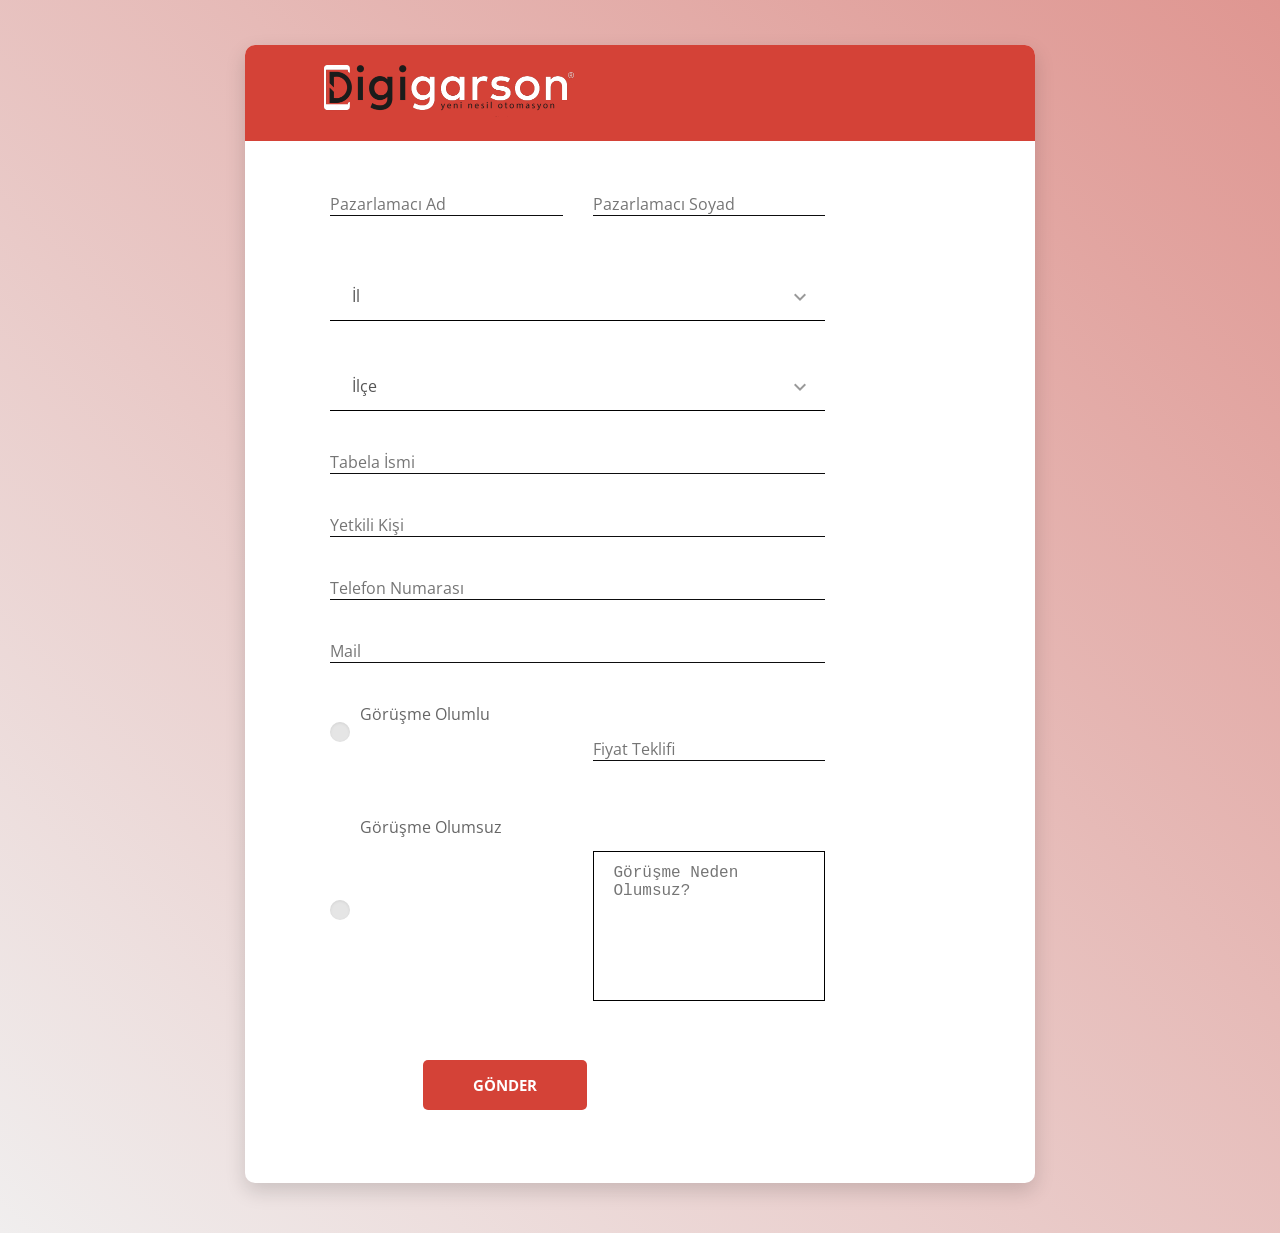
<file: marketing/colorlib-regform-5/index.html>
<!DOCTYPE html>
<html lang="tr">

<head>
    <!-- Required meta tags-->
    <meta charset="UTF-8">
    <meta name="viewport" content="width=device-width, initial-scale=1, shrink-to-fit=no">
    <meta name="description" content="Colorlib Templates">
    <meta name="author" content="Colorlib">
    <meta name="keywords" content="Colorlib Templates">

    <!-- Title Page-->
    <title>Pazarlama</title>

    <!-- Icons font CSS-->
    <link href="vendor/mdi-font/css/material-design-iconic-font.min.css" rel="stylesheet" media="all">
    <link href="vendor/font-awesome-4.7/css/font-awesome.min.css" rel="stylesheet" media="all">
    <!-- Font special for pages-->
    <link href="https://fonts.googleapis.com/css?family=Open+Sans:300,300i,400,400i,600,600i,700,700i,800,800i" rel="stylesheet">

    <!-- Vendor CSS-->
    <link href="vendor/select2/select2.min.css" rel="stylesheet" media="all">
    <link href="vendor/datepicker/daterangepicker.css" rel="stylesheet" media="all">

    <!-- Main CSS-->
    <link href="css/main.css" rel="stylesheet" media="all">
</head>

<body>
    <div class="page-wrapper bg-gra-03 p-t-45 p-b-50">
        <div class="wrapper wrapper--w790">
            <div class="card card-5">
                <div class="card-heading">
                    <div id="logo-auto">
                        <img src="digigarsondark.png" alt="Digigarson" id="logo"/>
                    </div>
                </div>
                <div class="card-body">
                    <form method="POST">
                        <div class="form-row m-b-55">
                            <div class="value">
                                <div class="row row-space">
                                    <div class="col-2">
                                        <div class="input-group-desc">
                                            <input class="input--style-5" type="text" name="first_name" placeholder="Pazarlamacı Ad">
                                        </div>
                                    </div>
                                    <div class="col-2">
                                        <div class="input-group-desc">
                                            <input class="input--style-5" type="text" name="last_name" placeholder="Pazarlamacı Soyad">
                                        </div>
                                    </div>
                                </div>
                            </div>
                        </div>

                        <div class="form-row">
                            <div class="value">
                                <div class="input-group">
                                    <div class="rs-select2 js-select-simple select--no-search">
                                        <select name="subject">
                                            <option disabled="disabled" selected="selected">İl</option>
                                            <option>Adana</option>
                                            <option>Adıyaman</option>
                                            <option>Afyon</option>
                                        </select>
                                        <div class="select-dropdown"></div>
                                    </div>
                                </div>
                            </div>
                        </div>

                        <div class="form-row">
                            <div class="value">
                                <div class="input-group">
                                    <div class="rs-select2 js-select-simple select--no-search">
                                        <select name="subject">
                                            <option disabled="disabled" selected="selected">İlçe</option>
                                            <option>Adalar</option>
                                            <option>Arnavutöy</option>
                                            <option>Ataşehir</option>
                                        </select>
                                        <div class="select-dropdown"></div>
                                    </div>
                                </div>
                            </div>
                        </div>

                        <div class="form-row">
                            <div class="value">
                                <div class="input-group">
                                    <input class="input--style-5" type="text" name="company" placeholder="Tabela İsmi">
                                </div>
                            </div>
                        </div>

                        <div class="form-row">
                            <div class="value">
                                <div class="input-group">
                                    <input class="input--style-5" type="text" name="manager" placeholder="Yetkili Kişi">
                                </div>
                            </div>
                        </div>

                        <div class="form-row">
                            <div class="value">
                                <div class="input-group">
                                    <input class="input--style-5" type="tel" onkeypress='return event.keyCode >= 48 && event.keyCode <= 57' pattern="\d" name="phone" placeholder="Telefon Numarası">
                                </div>
                            </div>
                        </div>
 
                        <div class="form-row">
                            <div class="value">
                                <div class="input-group">
                                    <input class="input--style-5" type="email" name="email" placeholder="Mail">
                                </div>
                            </div>
                        </div>

                        
                        <div class="form-row m-b-55 cerceve"> <!-- card text-cente  -->
                            <div class="value">
                                <div class="row row-space">
                                    <label class="radio-container m-r-55">Görüşme Olumlu
                                        <input type="checkbox" name="exist">
                                        <span class="checkmark"></span>
                                    </label>
                                    <div class="col-2">
                                        <div class="input-group-desc">
                                            <input class="input--style-5 price" type="text" name="last_name" placeholder="Fiyat Teklifi">
                                        </div>
                                    </div>
                                </div>
                            </div>
                        </div>

                        <div class="form-row m-b-55 cerceve"> <!-- card text-cente  -->
                            <div class="value">
                                <div class="row row-space">
                                    <label class="radio-container m-r-55">Görüşme Olumsuz
                                        <input type="checkbox" name="exist">
                                        <span class="checkmark"></span>
                                    </label>
                                    <div class="col-2">
                                        <div class="input-group-desc">
                                            <form>
                                                <textarea  class="price" placeholder="Görüşme Neden Olumsuz?"></textarea>
                                              </form>
                                            <!-- <textarea  class="field-element field-control price" id="msg" data-title="Mail" name="a" cols="5" rows="1" type="text">
                                            </textarea> -->
                                        </div>
                                    </div>
                                </div>
                            </div>
                        </div>
                    

                        <!-- <div class="form-row m-b-55"> --> <!-- class="form-row p-t-20" -->
                         <!--   <div class="p-t-15">
                                <label class="radio-container m-r-55">Görüşme Olumsuz
                                    <input type="checkbox" checked="checked" name="exist">
                                    <span class="checkmark"></span>
                                </label>
                            </div>               
                            </div> -->

                        <div id="btn-auto">
                            <button class="btn btn--radius-2 btn--red" type="submit">Gönder</button>
                        </div>
                    </form>
                </div>
            </div>
        </div>
    </div>

    <!-- Jquery JS-->
    <script src="vendor/jquery/jquery.min.js"></script>
    <!-- Vendor JS-->
    <script src="vendor/select2/select2.min.js"></script>
    <script src="vendor/datepicker/moment.min.js"></script>
    <script src="vendor/datepicker/daterangepicker.js"></script>

    <!-- Main JS-->
    <script src="js/global.js"></script>

</body><!-- This templates was made by Colorlib (https://colorlib.com) -->

</html>
<!-- end document-->
</file>
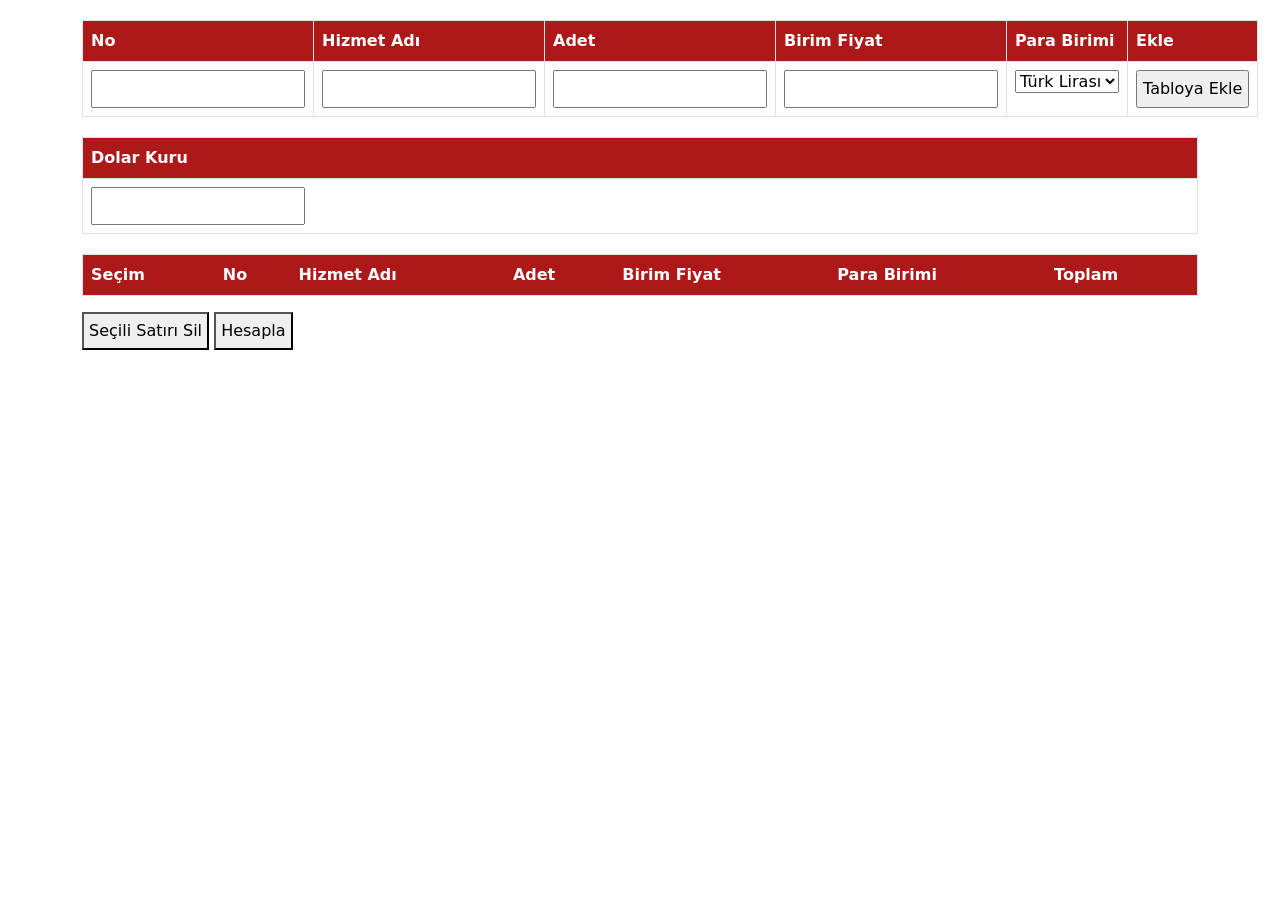
<file: bid table/fiyat_teklifi_iki.html>
<!DOCTYPE html>
<html lang="en">
<head>
  <meta charset="utf-8">
  <title>jQuery Add / Remove Table Rows Dynamically</title>
  <script src="https://code.jquery.com/jquery-3.5.1.min.js"></script>
  <link href="style.css" type="text/css" rel="stylesheet"/>
  <link rel="stylesheet" href="https://cdnjs.cloudflare.com/ajax/libs/twitter-bootstrap/5.0.1/css/bootstrap.min.css"/>
</head>
<body>
<div class="container">
    <form enctype="multipart/form-data">
      <table class="table table-bordered  table-width" id="tbl_posts">
        <thead>
          <tr>
            <th class="title">No</th>
            <th class="title">Hizmet Adı</th>
            <th class="title">Adet</th>
            <th class="title">Birim Fiyat</th>
            <th class="title">Para Birimi</th>
            <th class="title">Ekle</th>
          </tr>
        </thead>
        <tbody id="tbl_posts_body">
          <tr id="rec-1">
            <td><input type="text" id="no" name="no"></td>
            <td><input type="text" id="service" name="service"></td>
            <td><input type="number" id="count" name="count"></td>
            <td><input type="number" id="price" name="price"></td>
            <td>
            <select name="money" id="money">
              <option value="Türk Lirası">Türk Lirası</option>
              <option value="Dolar">Dolar</option>
            </select>
            </td>
            <td><input type="button" class="add-row" value="Tabloya Ekle"></td>
            </tr>
        </tbody>
      </table>
    </form>

    <form>
      <table class="table table-bordered " id="tbl_posts">
        <thead>
          <tr>
            <th class="title">Dolar Kuru</th>
          </tr>
        </thead>
        <tbody id="tbl_posts_body">
          <tr id="rec-1">
            <td><input type="number" id="dollar" name="dollar"></td>
            </tr>
        </tbody>
      </table>
    </form>

    <table class="table  table-width">
        <thead>
            <tr>
                <th class="title">Seçim</th>
                <th class="title">No</th>
                <th class="title">Hizmet Adı</th>
                <th class="title">Adet</th>
                <th class="title">Birim Fiyat</th>
                <th class="title">Para Birimi</th>
                <th class="title">Toplam</th>
            </tr>
        </thead>
        <tbody id="adding-table">
        </tbody>
    </table>
    <button type="button" class="delete-row">Seçili Satırı Sil</button>
    <button type="button" class="calculate">Hesapla</button>
  </div>
<script src="main.js"></script>
</body> 
</html>
</file>
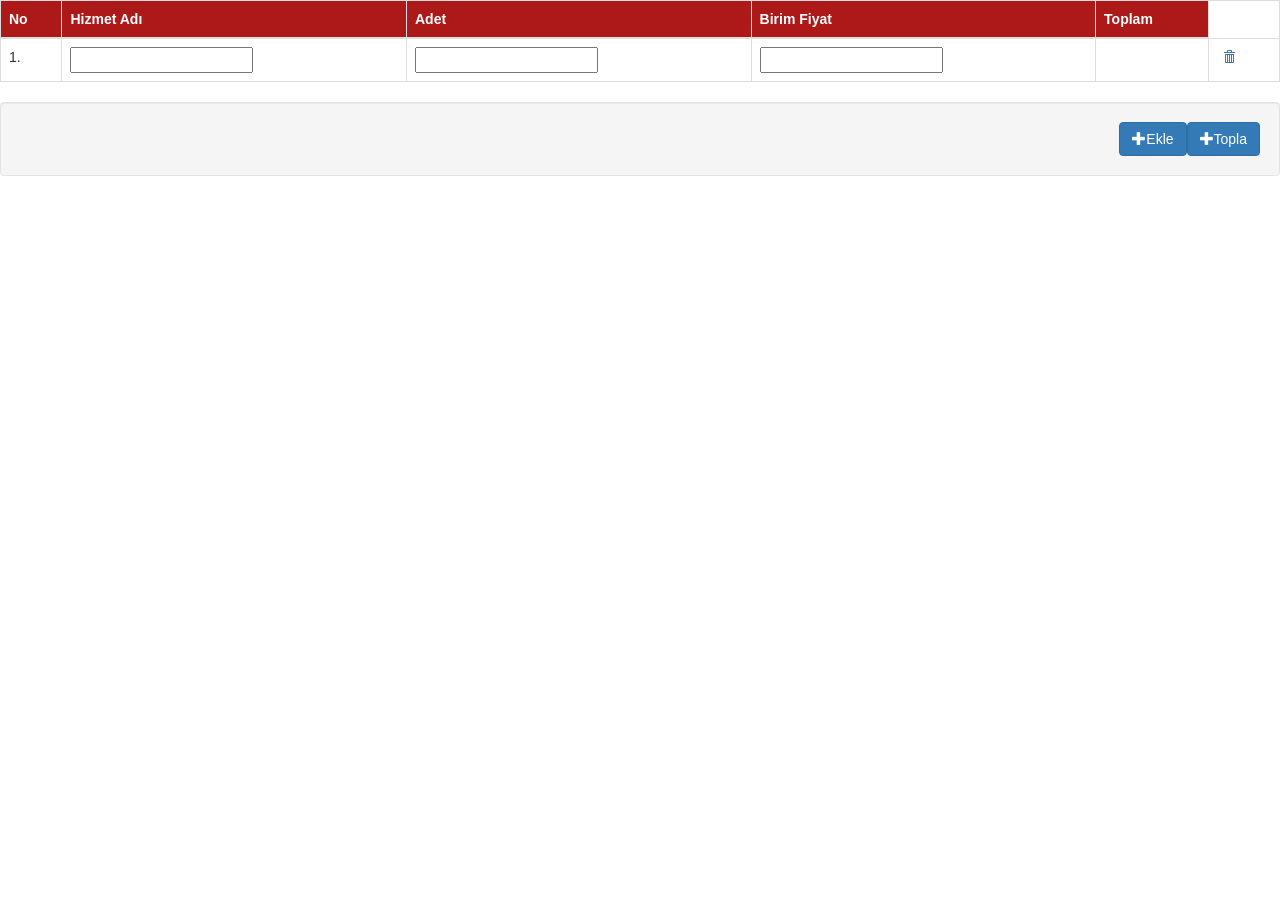
<file: bid/fiyat_teklifi.html>
<!DOCTYPE html>
<html>
<head>
  <link rel="stylesheet" href="https://maxcdn.bootstrapcdn.com/bootstrap/3.3.5/css/bootstrap.min.css">
  <script src="https://ajax.googleapis.com/ajax/libs/jquery/3.5.1/jquery.min.js"></script>
  <link href="style.css" type="text/css" rel="stylesheet"/>
</head>
</head>
<body>

   <form enctype="multipart/form-data">
    <table class="table table-bordered" id="tbl_posts">
      <thead>
        <tr>
          <th class="title">No</th>
          <th class="title">Hizmet Adı</th>
          <th class="title">Adet</th>
          <th class="title">Birim Fiyat</th>
          <th class="title">Toplam</th>
        </tr>
      </thead>
      <tbody id="tbl_posts_body">
        <tr id="rec-1">
          <td><span class="sn">1</span>.</td>
          <td><input type="text" id="service" name="service"></td>
          <td><input type="text" id="count" name="count"></td>
          <td><input type="text" id="price" name="price"></td>
          <td id="total"></td>
          <td><a class="btn btn-xs delete-record" data-id="1"><i class="glyphicon glyphicon-trash"></i></a></td>
        </tr>
      </tbody>
    </table>
  </div> 
</form>

  <div style="display:none;">
    <table id="sample_table">
      <tr id="">
       <td><span class="sn"></span>.</td>
       <td><input type="text" id="service" name="service"></td>
       <td><input type="text" id="count" name="count"></td>
       <td><input type="text" id="price" name="price"></td>
       <td></td>
       <td><a class="btn btn-xs delete-record" data-id="0"><i class="glyphicon glyphicon-trash"></i></a></td>
     </tr>
   </table>
 </div>

 <div class="well clearfix">
  <a class="btn btn-primary pull-right add-calculated " data-calculated="0"><i class="glyphicon glyphicon-plus"></i>Topla</a>
  <a class="btn btn-primary pull-right add-record" data-added="0"><i class="glyphicon glyphicon-plus"></i>Ekle</a>
</div>

</body>
<script src="main.js"></script>
</html>
</file>
<file: marketing/colorlib-regform-5/vendor/datepicker/daterangepicker.css>
.daterangepicker {
  position: absolute;
  color: inherit;
  background-color: #fff;
  border-radius: 4px;
  width: 278px;
  padding: 4px;
  margin-top: 1px;
  top: 100px;
  left: 20px;
  /* Calendars */ }
  .daterangepicker:before, .daterangepicker:after {
    position: absolute;
    display: inline-block;
    border-bottom-color: rgba(0, 0, 0, 0.2);
    content: ''; }
  .daterangepicker:before {
    top: -7px;
    border-right: 7px solid transparent;
    border-left: 7px solid transparent;
    border-bottom: 7px solid #ccc; }
  .daterangepicker:after {
    top: -6px;
    border-right: 6px solid transparent;
    border-bottom: 6px solid #fff;
    border-left: 6px solid transparent; }
  .daterangepicker.opensleft:before {
    right: 9px; }
  .daterangepicker.opensleft:after {
    right: 10px; }
  .daterangepicker.openscenter:before {
    left: 0;
    right: 0;
    width: 0;
    margin-left: auto;
    margin-right: auto; }
  .daterangepicker.openscenter:after {
    left: 0;
    right: 0;
    width: 0;
    margin-left: auto;
    margin-right: auto; }
  .daterangepicker.opensright:before {
    left: 9px; }
  .daterangepicker.opensright:after {
    left: 10px; }
  .daterangepicker.dropup {
    margin-top: -5px; }
    .daterangepicker.dropup:before {
      top: initial;
      bottom: -7px;
      border-bottom: initial;
      border-top: 7px solid #ccc; }
    .daterangepicker.dropup:after {
      top: initial;
      bottom: -6px;
      border-bottom: initial;
      border-top: 6px solid #fff; }
  .daterangepicker.dropdown-menu {
    max-width: none;
    z-index: 3001; }
  .daterangepicker.single .ranges, .daterangepicker.single .calendar {
    float: none; }
  .daterangepicker.show-calendar .calendar {
    display: block; }
  .daterangepicker .calendar {
    display: none;
    max-width: 270px;
    margin: 4px; }
    .daterangepicker .calendar.single .calendar-table {
      border: none; }
    .daterangepicker .calendar th, .daterangepicker .calendar td {
      white-space: nowrap;
      text-align: center;
      min-width: 32px; }
  .daterangepicker .calendar-table {
    border: 1px solid #fff;
    padding: 4px;
    border-radius: 4px;
    background-color: #fff; }
  .daterangepicker table {
    width: 100%;
    margin: 0; }
  .daterangepicker td, .daterangepicker th {
    text-align: center;
    width: 20px;
    height: 20px;
    border-radius: 4px;
    border: 1px solid transparent;
    white-space: nowrap;
    cursor: pointer; }
    .daterangepicker td.available:hover, .daterangepicker th.available:hover {
      background-color: #eee;
      border-color: transparent;
      color: inherit; }
    .daterangepicker td.week, .daterangepicker th.week {
      font-size: 80%;
      color: #ccc; }
  .daterangepicker td.off, .daterangepicker td.off.in-range, .daterangepicker td.off.start-date, .daterangepicker td.off.end-date {
    background-color: #fff;
    border-color: transparent;
    color: #999; }
  .daterangepicker td.in-range {
    background-color: #ebf4f8;
    border-color: transparent;
    color: #000;
    border-radius: 0; }
  .daterangepicker td.start-date {
    border-radius: 4px 0 0 4px; }
  .daterangepicker td.end-date {
    border-radius: 0 4px 4px 0; }
  .daterangepicker td.start-date.end-date {
    border-radius: 4px; }
  .daterangepicker td.active, .daterangepicker td.active:hover {
    background-color: #357ebd;
    border-color: transparent;
    color: #fff; }
  .daterangepicker th.month {
    width: auto; }
  .daterangepicker td.disabled, .daterangepicker option.disabled {
    color: #999;
    cursor: not-allowed;
    text-decoration: line-through; }
  .daterangepicker select.monthselect, .daterangepicker select.yearselect {
    font-size: 12px;
    padding: 1px;
    height: auto;
    margin: 0;
    cursor: default; }
  .daterangepicker select.monthselect {
    margin-right: 2%;
    width: 56%; }
  .daterangepicker select.yearselect {
    width: 40%; }
  .daterangepicker select.hourselect, .daterangepicker select.minuteselect, .daterangepicker select.secondselect, .daterangepicker select.ampmselect {
    width: 50px;
    margin-bottom: 0; }
  .daterangepicker .input-mini {
    border: 1px solid #ccc;
    border-radius: 4px;
    color: #555;
    height: 30px;
    line-height: 30px;
    display: block;
    vertical-align: middle;
    margin: 0 0 5px 0;
    padding: 0 6px 0 28px;
    width: 100%; }
    .daterangepicker .input-mini.active {
      border: 1px solid #08c;
      border-radius: 4px; }
  .daterangepicker .daterangepicker_input {
    position: relative; }
    .daterangepicker .daterangepicker_input i {
      position: absolute;
      left: 8px;
      top: 8px; }
  .daterangepicker.rtl .input-mini {
    padding-right: 28px;
    padding-left: 6px; }
  .daterangepicker.rtl .daterangepicker_input i {
    left: auto;
    right: 8px; }
  .daterangepicker .calendar-time {
    text-align: center;
    margin: 5px auto;
    line-height: 30px;
    position: relative;
    padding-left: 28px; }
    .daterangepicker .calendar-time select.disabled {
      color: #ccc;
      cursor: not-allowed; }

.ranges {
  font-size: 11px;
  float: none;
  margin: 4px;
  text-align: left; }
  .ranges ul {
    list-style: none;
    margin: 0 auto;
    padding: 0;
    width: 100%; }
  .ranges li {
    font-size: 13px;
    background-color: #f5f5f5;
    border: 1px solid #f5f5f5;
    border-radius: 4px;
    color: #08c;
    padding: 3px 12px;
    margin-bottom: 8px;
    cursor: pointer; }
    .ranges li:hover {
      background-color: #08c;
      border: 1px solid #08c;
      color: #fff; }
    .ranges li.active {
      background-color: #08c;
      border: 1px solid #08c;
      color: #fff; }

/*  Larger Screen Styling */
@media (min-width: 564px) {
  .daterangepicker {
    width: auto; }
    .daterangepicker .ranges ul {
      width: 160px; }
    .daterangepicker.single .ranges ul {
      width: 100%; }
    .daterangepicker.single .calendar.left {
      clear: none; }
    .daterangepicker.single.ltr .ranges, .daterangepicker.single.ltr .calendar {
      float: left; }
    .daterangepicker.single.rtl .ranges, .daterangepicker.single.rtl .calendar {
      float: right; }
    .daterangepicker.ltr {
      direction: ltr;
      text-align: left; }
      .daterangepicker.ltr .calendar.left {
        clear: left;
        margin-right: 0; }
        .daterangepicker.ltr .calendar.left .calendar-table {
          border-right: none;
          border-top-right-radius: 0;
          border-bottom-right-radius: 0; }
      .daterangepicker.ltr .calendar.right {
        margin-left: 0; }
        .daterangepicker.ltr .calendar.right .calendar-table {
          border-left: none;
          border-top-left-radius: 0;
          border-bottom-left-radius: 0; }
      .daterangepicker.ltr .left .daterangepicker_input {
        padding-right: 12px; }
      .daterangepicker.ltr .calendar.left .calendar-table {
        padding-right: 12px; }
      .daterangepicker.ltr .ranges, .daterangepicker.ltr .calendar {
        float: left; }
    .daterangepicker.rtl {
      direction: rtl;
      text-align: right; }
      .daterangepicker.rtl .calendar.left {
        clear: right;
        margin-left: 0; }
        .daterangepicker.rtl .calendar.left .calendar-table {
          border-left: none;
          border-top-left-radius: 0;
          border-bottom-left-radius: 0; }
      .daterangepicker.rtl .calendar.right {
        margin-right: 0; }
        .daterangepicker.rtl .calendar.right .calendar-table {
          border-right: none;
          border-top-right-radius: 0;
          border-bottom-right-radius: 0; }
      .daterangepicker.rtl .left .daterangepicker_input {
        padding-left: 12px; }
      .daterangepicker.rtl .calendar.left .calendar-table {
        padding-left: 12px; }
      .daterangepicker.rtl .ranges, .daterangepicker.rtl .calendar {
        text-align: right;
        float: right; } }
@media (min-width: 730px) {
  .daterangepicker .ranges {
    width: auto; }
  .daterangepicker.ltr .ranges {
    float: left; }
  .daterangepicker.rtl .ranges {
    float: right; }
  .daterangepicker .calendar.left {
    clear: none !important; } }
</file>
<file: marketing/colorlib-regform-5/css/main.css>
/* ==========================================================================
   #FONT
   ========================================================================== */
   .font-robo {
    font-family: "Roboto", "Arial", "Helvetica Neue", sans-serif;
  }
  
  .font-poppins {
    font-family: "Poppins", "Arial", "Helvetica Neue", sans-serif;
  }
  
  .font-opensans {
    font-family: "Open Sans", "Arial", "Helvetica Neue", sans-serif;
  }
  
  /* ==========================================================================
     #GRID
     ========================================================================== */
  .row {
    display: -webkit-box;
    display: -webkit-flex;
    display: -moz-box;
    display: -ms-flexbox;
    display: flex;
    -webkit-flex-wrap: wrap;
    -ms-flex-wrap: wrap;
    flex-wrap: wrap;
  }
  
  .row .col-2:last-child .input-group-desc {
    margin-bottom: 0;
  }
  
  .row-space {
    -webkit-box-pack: justify;
    -webkit-justify-content: space-between;
    -moz-box-pack: justify;
    -ms-flex-pack: justify;
    justify-content: space-between;
  }
  
  .row-refine {
    margin: 0 -15px;
  }
  
  .row-refine .col-3 .input-group-desc,
  .row-refine .col-9 .input-group-desc {
    margin-bottom: 0;
  }
  
  .col-2 {
    width: -webkit-calc((100% - 30px) / 2);
    width: -moz-calc((100% - 30px) / 2);
    width: calc((100% - 30px) / 2);
  }
  
  @media (max-width: 767px) {
    .col-2 {
      width: 100%;
    }
  }
  
  .form-row {
    display: -webkit-box;
    display: -webkit-flex;
    display: -moz-box;
    display: -ms-flexbox;
    display: flex;
    -webkit-flex-wrap: wrap;
    -ms-flex-wrap: wrap;
    flex-wrap: wrap;
    -webkit-box-align: center;
    -webkit-align-items: center;
    -moz-box-align: center;
    -ms-flex-align: center;
    align-items: center;
    margin-bottom: 40px;
  }
  
  .form-row .name {
    width: 125px;
    color: #555;
    font-size: 15px;
    font-weight: 700;
  }
  
  .form-row .value {
    width: -webkit-calc(100% - 125px);
    width: -moz-calc(100% - 125px);
    width: calc(100% - 125px);
  }
  
  @media (max-width: 767px) {
    .form-row {
      display: block;
    }
    .form-row .name,
    .form-row .value {
      display: block;
      width: 100%;
    }
    .form-row .name {
      margin-bottom: 7px;
    }
  }
  
  .col-3,
  .col-9 {
    padding: 0 15px;
    position: relative;
    width: 100%;
    min-height: 1px;
  }
  
  .col-3 {
    -webkit-box-flex: 0;
    -webkit-flex: 0 0 25%;
    -moz-box-flex: 0;
    -ms-flex: 0 0 25%;
    flex: 0 0 25%;
    max-width: 25%;
  }
  
  @media (max-width: 767px) {
    .col-3 {
      -webkit-box-flex: 0;
      -webkit-flex: 0 0 35%;
      -moz-box-flex: 0;
      -ms-flex: 0 0 35%;
      flex: 0 0 35%;
      max-width: 35%;
    }
  }
  
  .col-9 {
    -webkit-box-flex: 0;
    -webkit-flex: 0 0 75%;
    -moz-box-flex: 0;
    -ms-flex: 0 0 75%;
    flex: 0 0 75%;
    max-width: 75%;
  }
  
  @media (max-width: 767px) {
    .col-9 {
      -webkit-box-flex: 0;
      -webkit-flex: 0 0 65%;
      -moz-box-flex: 0;
      -ms-flex: 0 0 65%;
      flex: 0 0 65%;
      max-width: 65%;
    }
  }
  
  /* ==========================================================================
     #BOX-SIZING
     ========================================================================== */
  /**
   * More sensible default box-sizing:
   * css-tricks.com/inheriting-box-sizing-probably-slightly-better-best-practice
   */
  html {
    -webkit-box-sizing: border-box;
    -moz-box-sizing: border-box;
    box-sizing: border-box;
  }
  
  * {
    padding: 0;
    margin: 0;
  }
  
  *, *:before, *:after {
    -webkit-box-sizing: inherit;
    -moz-box-sizing: inherit;
    box-sizing: inherit;
  }
  
  /* ==========================================================================
     #RESET
     ========================================================================== */
  /**
   * A very simple reset that sits on top of Normalize.css.
   */
  body,
  h1, h2, h3, h4, h5, h6,
  blockquote, p, pre,
  dl, dd, ol, ul,
  figure,
  hr,
  fieldset, legend {
    margin: 0;
    padding: 0;
  }
  
  /**
   * Remove trailing margins from nested lists.
   */
  li > ol,
  li > ul {
    margin-bottom: 0;
  }
  
  /**
   * Remove default table spacing.
   */
  table {
    border-collapse: collapse;
    border-spacing: 0;
  }
  
  /**
   * 1. Reset Chrome and Firefox behaviour which sets a `min-width: min-content;`
   *    on fieldsets.
   */
  fieldset {
    min-width: 0;
    /* [1] */
    border: 0;
  }
  
  button {
    outline: none;
    background: none;
    border: none;
  }
  
  /* ==========================================================================
     #PAGE WRAPPER
     ========================================================================== */
  .page-wrapper {
    min-height: 100vh;
  }
  
  body {
    font-family: "Open Sans", "Arial", "Helvetica Neue", sans-serif;
    font-weight: 400;
    font-size: 14px;
  }
  
  h1, h2, h3, h4, h5, h6 {
    font-weight: 400;
  }
  
  h1 {
    font-size: 36px;
  }
  
  h2 {
    font-size: 30px;
  }
  
  h3 {
    font-size: 24px;
  }
  
  h4 {
    font-size: 18px;
  }
  
  h5 {
    font-size: 15px;
  }
  
  h6 {
    font-size: 13px;
  }
  
  /* ==========================================================================
     #BACKGROUND
     ========================================================================== */
  .bg-blue {
    background: #2c6ed5;
  }
  
  .bg-red {
    background: #fa4251;
  }
  
  .bg-gra-01 {
    background: -webkit-gradient(linear, left bottom, left top, from(#fbc2eb), to(#a18cd1));
    background: -webkit-linear-gradient(bottom, #fbc2eb 0%, #a18cd1 100%);
    background: -moz-linear-gradient(bottom, #fbc2eb 0%, #a18cd1 100%);
    background: -o-linear-gradient(bottom, #fbc2eb 0%, #a18cd1 100%);
    background: linear-gradient(to top, #fbc2eb 0%, #a18cd1 100%);
  }
  
  .bg-gra-02 {
    background: -webkit-gradient(linear, left bottom, right top, from(#fc2c77), to(#6c4079));
    background: -webkit-linear-gradient(bottom left, #fc2c77 0%, #6c4079 100%);
    background: -moz-linear-gradient(bottom left, #fc2c77 0%, #6c4079 100%);
    background: -o-linear-gradient(bottom left, #fc2c77 0%, #6c4079 100%);
    background: linear-gradient(to top right, #fc2c77 0%, #6c4079 100%);
  }
  
  .bg-gra-03 {
    background: -webkit-gradient(linear, left bottom, right top, from(#f0eeee), to(#df9691));
    background: -webkit-linear-gradient(bottom left, #f0eeee 0%, #df9691  100%);
    background: -moz-linear-gradient(bottom left, #f0eeee 0%, #df9691 100%);
    background: -o-linear-gradient(bottom left, #f0eeee 0%, #df9691 100%);
    background: linear-gradient(to top right, #f0eeee 0%, #df9691 100%);
  }
  
  /* ==========================================================================
     #SPACING
     ========================================================================== */
  .p-t-100 {
    padding-top: 100px;
  }
  
  .p-t-130 {
    padding-top: 130px;
  }
  
  .p-t-180 {
    padding-top: 180px;
  }
  
  .p-t-45 {
    padding-top: 45px;
    padding-left: 24px;
    padding-right: 24px;
  }
  
  .p-t-20 {
    padding-top: 20px;
  }
  
  .p-t-15 {
    padding-top: 15px;
  }
  
  .p-t-10 {
    padding-top: 10px;
  }
  
  .p-t-30 {
    padding-top: 30px;
  }
  
  .p-b-100 {
    padding-bottom: 100px;
  }
  
  .p-b-50 {
    padding-bottom: 50px;
  }
  
  .m-r-45 {
    margin-right: 45px;
  }
  
  .m-r-55 {
    margin-right: 55px;
  }
  
  .m-b-55 {
    margin-bottom: 55px;
  }
  
  /* ==========================================================================
     #WRAPPER
     ========================================================================== */
  .wrapper {
    margin: 0 auto;
  }
  
  .wrapper--w960 {
    max-width: 960px;
  }
  
  .wrapper--w790 {
    max-width: 790px;
  }
  
  .wrapper--w780 {
    max-width: 780px;
  }
  
  .wrapper--w680 {
    max-width: 680px;
  }
  
  /* ==========================================================================
     #BUTTON
     ========================================================================== */
  .btn {
    display: inline-block;
    line-height: 50px;
    padding: 0 50px;
    -webkit-transition: all 0.4s ease;
    -o-transition: all 0.4s ease;
    -moz-transition: all 0.4s ease;
    transition: all 0.4s ease;
    cursor: pointer;
    font-size: 15px;
    text-transform: uppercase;
    font-weight: 700;
    color: #fff;
    font-family: inherit;
  }
  
  .btn--radius {
    -webkit-border-radius: 3px;
    -moz-border-radius: 3px;
    border-radius: 3px;
  }
  
  .btn--radius-2 {
    -webkit-border-radius: 5px;
    -moz-border-radius: 5px;
    border-radius: 5px;
  }
  
  .btn--pill {
    -webkit-border-radius: 20px;
    -moz-border-radius: 20px;
    border-radius: 20px;
  }
  
  .btn--green {
    background: #57b846;
  }
  
  .btn--green:hover {
    background: #4dae3c;
  }
  
  .btn--blue {
    background: #4272d7;
  }
  
  .btn--blue:hover {
    background: #3868cd;
  }
  
  .btn--red {
    background: #d44237;
  }
  
  .btn--red:hover {
    background: #eb3746;
  }
  
  /* ==========================================================================
     #DATE PICKER
     ========================================================================== */
  td.active {
    background-color: #2c6ed5;
  }
  
  input[type="date" i] {
    padding: 14px;
  }
  
  .table-condensed td, .table-condensed th {
    font-size: 14px;
    font-family: "Roboto", "Arial", "Helvetica Neue", sans-serif;
    font-weight: 400;
  }
  
  .daterangepicker td {
    width: 40px;
    height: 30px;
  }
  
  .daterangepicker {
    border: none;
    -webkit-box-shadow: 0px 8px 20px 0px rgba(0, 0, 0, 0.15);
    -moz-box-shadow: 0px 8px 20px 0px rgba(0, 0, 0, 0.15);
    box-shadow: 0px 8px 20px 0px rgba(0, 0, 0, 0.15);
    display: none;
    border: 1px solid #e0e0e0;
    margin-top: 5px;
  }
  
  .daterangepicker::after, .daterangepicker::before {
    display: none;
  }
  
  .daterangepicker thead tr th {
    padding: 10px 0;
  }
  
  .daterangepicker .table-condensed th select {
    border: 1px solid #ccc;
    -webkit-border-radius: 3px;
    -moz-border-radius: 3px;
    border-radius: 3px;
    font-size: 14px;
    padding: 5px;
    outline: none;
  }
  
  /* ==========================================================================
     #FORM
     ========================================================================== */
  input {
    outline: none;
    margin: 0;
    border: none;
    -webkit-box-shadow: none;
    -moz-box-shadow: none;
    box-shadow: none;
    width: 100%;
    font-size: 14px;
    font-family: inherit;
  }
  
  .radio-container {
    display: inline-block;
    position: relative;
    padding-left: 30px;
    cursor: pointer;
    font-size: 16px;
    color: #666;
    -webkit-user-select: none;
    -moz-user-select: none;
    -ms-user-select: none;
    user-select: none;
  }
  
  .radio-container input {
    position: absolute;
    opacity: 0;
    cursor: pointer;
  }
  
  .radio-container input:checked ~ .checkmark {
    background-color: #e5e5e5;
  }
  
  .radio-container input:checked ~ .checkmark:after {
    display: block;
  }
  
  .radio-container .checkmark:after {
    top: 50%;
    left: 50%;
    -webkit-transform: translate(-50%, -50%);
    -moz-transform: translate(-50%, -50%);
    -ms-transform: translate(-50%, -50%);
    -o-transform: translate(-50%, -50%);
    transform: translate(-50%, -50%);
    width: 12px;
    height: 12px;
    -webkit-border-radius: 50%;
    -moz-border-radius: 50%;
    border-radius: 50%;
    background: #57b846;
  }
  
  .checkmark {
    position: absolute;
    top: 50%;
    -webkit-transform: translateY(-50%);
    -moz-transform: translateY(-50%);
    -ms-transform: translateY(-50%);
    -o-transform: translateY(-50%);
    transform: translateY(-50%);
    left: 0;
    height: 20px;
    width: 20px;
    background-color: #e5e5e5;
    -webkit-border-radius: 50%;
    -moz-border-radius: 50%;
    border-radius: 50%;
    -webkit-box-shadow: inset 0px 1px 3px 0px rgba(0, 0, 0, 0.08);
    -moz-box-shadow: inset 0px 1px 3px 0px rgba(0, 0, 0, 0.08);
    box-shadow: inset 0px 1px 3px 0px rgba(0, 0, 0, 0.08);
  }
  
  .checkmark:after {
    content: "";
    position: absolute;
    display: none;
  }
  
  .input--style-5 {
    background: white;
    line-height: 7px;
    /*webkit-border-radius: 5px;
    -moz-border-radius: 5px;
    border-radius: 5px;*/
    padding: 0 0px;
    font-size: 16px;
    color: #555;
    border: 0px;
    border-bottom: 1px solid #0d0d0e;
    border-radius: 0px;
  }
  
  .input-group-desc {
    position: relative;
  }
  
  @media (max-width: 767px) {
    .input-group-desc {
      margin-bottom: 40px;
    }
  }
  
  .input-group {
    position: relative;
    margin: 0;
  }
  
  .label {
    color: #555;
    font-size: 15px;
    font-weight: 700;
  }
  
  .label--block {
    width: 100%;
  }
  
  .label--desc {
    position: absolute;
    text-transform: capitalize;
    display: block;
    color: #999;
    font-size: 14px;
    margin: 0;
    margin-top: 7px;
    left: 0;
  }
  
  /* ==========================================================================
     #SELECT2
     ========================================================================== */
  .select--no-search .select2-search {
    display: none !important;
  }
  
  .select2-container--open .select2-dropdown--below {
    border: none;
    -webkit-border-radius: 3px;
    -moz-border-radius: 3px;
    border-radius: 3px;
    -webkit-box-shadow: 0px 8px 20px 0px rgba(0, 0, 0, 0.15);
    -moz-box-shadow: 0px 8px 20px 0px rgba(0, 0, 0, 0.15);
    box-shadow: 0px 8px 20px 0px rgba(0, 0, 0, 0.15);
    border: 1px solid #e0e0e0;
    margin-top: 5px;
    overflow: hidden;
  }
  
  .select2-container--default .select2-results__option {
    padding-left: 22px;
  }
  
  .rs-select2 .select2-container {
    width: 100% !important;
    outline: none;
    background: white;
    -webkit-border-radius: 5px;
    -moz-border-radius: 5px;
    border-radius: 5px;
  }
  
  .rs-select2 .select2-container .select2-selection--single {
    outline: none;
    border: none;
    height: 50px;
    background: transparent;
    border: 0px;
    border-bottom: 1px solid black;
    border-radius: 0px;
  }
  
  .rs-select2 .select2-container .select2-selection--single .select2-selection__rendered {
    line-height: 50px;
    padding-left: 0;
    color: #555;
    font-size: 16px;
    font-family: inherit;
    padding-left: 22px;
    padding-right: 50px;
  }
  
  .rs-select2 .select2-container .select2-selection--single .select2-selection__arrow {
    height: 50px;
    right: 15px;
    display: -webkit-box;
    display: -webkit-flex;
    display: -moz-box;
    display: -ms-flexbox;
    display: flex;
    -webkit-box-pack: center;
    -webkit-justify-content: center;
    -moz-box-pack: center;
    -ms-flex-pack: center;
    justify-content: center;
    -webkit-box-align: center;
    -webkit-align-items: center;
    -moz-box-align: center;
    -ms-flex-align: center;
    align-items: center;
  }
  
  .rs-select2 .select2-container .select2-selection--single .select2-selection__arrow b {
    display: none;
  }
  
  .rs-select2 .select2-container .select2-selection--single .select2-selection__arrow:after {
    font-family: "Material-Design-Iconic-Font";
    content: '\f2f9';
    font-size: 24px;
    color: #999;
    -webkit-transition: all 0.4s ease;
    -o-transition: all 0.4s ease;
    -moz-transition: all 0.4s ease;
    transition: all 0.4s ease;
  }
  
  .rs-select2 .select2-container.select2-container--open .select2-selection--single .select2-selection__arrow::after {
    -webkit-transform: rotate(-180deg);
    -moz-transform: rotate(-180deg);
    -ms-transform: rotate(-180deg);
    -o-transform: rotate(-180deg);
    transform: rotate(-180deg);
  }
  
  /* ==========================================================================
     #TITLE
     ========================================================================== */
  .title {
    font-size: 24px;
    text-transform: uppercase;
    font-weight: 700;
    text-align: center;
    color: #fff;
  }
  
  /* ==========================================================================
     #CARD
     ========================================================================== */
  .card {
    -webkit-border-radius: 3px;
    -moz-border-radius: 3px;
    border-radius: 3px;
    background: #fff;
  }
  
  .card-5 {
    background: #fff;
    -webkit-border-radius: 10px;
    -moz-border-radius: 10px;
    border-radius: 10px;
    -webkit-box-shadow: 0px 8px 20px 0px rgba(0, 0, 0, 0.15);
    -moz-box-shadow: 0px 8px 20px 0px rgba(0, 0, 0, 0.15);
    box-shadow: 0px 8px 20px 0px rgba(0, 0, 0, 0.15);
  }
  
  .card-5 .card-heading {
    padding: 20px 0;
    background: #d44237;
    -webkit-border-top-left-radius: 10px;
    -moz-border-radius-topleft: 10px;
    border-top-left-radius: 10px;
    -webkit-border-top-right-radius: 10px;
    -moz-border-radius-topright: 10px;
    border-top-right-radius: 10px;
  }
  
  .card-5 .card-body {
    padding: 52px 85px;
    padding-bottom: 73px;
  }
  
  @media (max-width: 767px) {
    .card-5 .card-body {
      padding: 40px 30px;
      padding-bottom: 50px;
    }
  }

  .price{
    margin-top: 35px;
  }

  #logo{
    width: 250px;
  }
  
  #msg{
    height:110px; width:100%;
    font-size: large;
    border: 0 px;
    border-bottom: 0 px solid black;
  }

  textarea {
    width: 100%;
    height: 150px;
    padding: 12px 20px;
    box-sizing: border-box;
    border: 0.5px solid black;
    border-radius: 0px;
    background-color: white;
    font-size: 16px;
    resize: none;
  }

  #logo-auto{
    margin: auto;
    width: 80%;
  }

  #btn-auto{
    margin: auto;
    width: 70%;
  }
</file>
<file: bid table/style.css>
form{
    margin: 20px 0;
}
form input, button{
    padding: 5px;
}
table{

    margin-bottom: 20px;
    border-collapse: collapse;
}
table, th, td{
    border: 1px solid #cdcdcd;
}
table th, table td{
    padding: 10px;
    text-align: left;
}

.title{
    background-color: rgb(173, 24, 24) !important ;
    color: white !important;
}

input:focus {
    outline:none !important;
    }

/*input{
    border-radius: 1px;
    width: 250px;
}*/

.table-width{
    width: 100%;
}
</file>
<file: bid/style.css>
.title{
    background-color: rgb(173, 24, 24);
    color: white;
}

input:focus {
    outline:none !important;
    }

/*input{
    border-radius: 1px;
    width: 250px;
}*/
</file>
<file: marketing/colorlib-regform-5/vendor/mdi-font/css/material-design-iconic-font.min.css>
@font-face{font-family:Material-Design-Iconic-Font;src:url(../fonts/Material-Design-Iconic-Font.woff2?v=2.2.0) format('woff2'),url(../fonts/Material-Design-Iconic-Font.woff?v=2.2.0) format('woff'),url(../fonts/Material-Design-Iconic-Font.ttf?v=2.2.0) format('truetype')}.zmdi{display:inline-block;font:normal normal normal 14px/1 'Material-Design-Iconic-Font';font-size:inherit;text-rendering:auto;-webkit-font-smoothing:antialiased;-moz-osx-font-smoothing:grayscale}.zmdi-hc-lg{font-size:1.33333333em;line-height:.75em;vertical-align:-15%}.zmdi-hc-2x{font-size:2em}.zmdi-hc-3x{font-size:3em}.zmdi-hc-4x{font-size:4em}.zmdi-hc-5x{font-size:5em}.zmdi-hc-fw{width:1.28571429em;text-align:center}.zmdi-hc-ul{padding-left:0;margin-left:2.14285714em;list-style-type:none}.zmdi-hc-ul>li{position:relative}.zmdi-hc-li{position:absolute;left:-2.14285714em;width:2.14285714em;top:.14285714em;text-align:center}.zmdi-hc-li.zmdi-hc-lg{left:-1.85714286em}.zmdi-hc-border{padding:.1em .25em;border:solid .1em #9e9e9e;border-radius:2px}.zmdi-hc-border-circle{padding:.1em .25em;border:solid .1em #9e9e9e;border-radius:50%}.zmdi.pull-left{float:left;margin-right:.15em}.zmdi.pull-right{float:right;margin-left:.15em}.zmdi-hc-spin{-webkit-animation:zmdi-spin 1.5s infinite linear;animation:zmdi-spin 1.5s infinite linear}.zmdi-hc-spin-reverse{-webkit-animation:zmdi-spin-reverse 1.5s infinite linear;animation:zmdi-spin-reverse 1.5s infinite linear}@-webkit-keyframes zmdi-spin{0%{-webkit-transform:rotate(0deg);transform:rotate(0deg)}100%{-webkit-transform:rotate(359deg);transform:rotate(359deg)}}@keyframes zmdi-spin{0%{-webkit-transform:rotate(0deg);transform:rotate(0deg)}100%{-webkit-transform:rotate(359deg);transform:rotate(359deg)}}@-webkit-keyframes zmdi-spin-reverse{0%{-webkit-transform:rotate(0deg);transform:rotate(0deg)}100%{-webkit-transform:rotate(-359deg);transform:rotate(-359deg)}}@keyframes zmdi-spin-reverse{0%{-webkit-transform:rotate(0deg);transform:rotate(0deg)}100%{-webkit-transform:rotate(-359deg);transform:rotate(-359deg)}}.zmdi-hc-rotate-90{-webkit-transform:rotate(90deg);-ms-transform:rotate(90deg);transform:rotate(90deg)}.zmdi-hc-rotate-180{-webkit-transform:rotate(180deg);-ms-transform:rotate(180deg);transform:rotate(180deg)}.zmdi-hc-rotate-270{-webkit-transform:rotate(270deg);-ms-transform:rotate(270deg);transform:rotate(270deg)}.zmdi-hc-flip-horizontal{-webkit-transform:scale(-1,1);-ms-transform:scale(-1,1);transform:scale(-1,1)}.zmdi-hc-flip-vertical{-webkit-transform:scale(1,-1);-ms-transform:scale(1,-1);transform:scale(1,-1)}.zmdi-hc-stack{position:relative;display:inline-block;width:2em;height:2em;line-height:2em;vertical-align:middle}.zmdi-hc-stack-1x,.zmdi-hc-stack-2x{position:absolute;left:0;width:100%;text-align:center}.zmdi-hc-stack-1x{line-height:inherit}.zmdi-hc-stack-2x{font-size:2em}.zmdi-hc-inverse{color:#fff}.zmdi-3d-rotation:before{content:'\f101'}.zmdi-airplane-off:before{content:'\f102'}.zmdi-airplane:before{content:'\f103'}.zmdi-album:before{content:'\f104'}.zmdi-archive:before{content:'\f105'}.zmdi-assignment-account:before{content:'\f106'}.zmdi-assignment-alert:before{content:'\f107'}.zmdi-assignment-check:before{content:'\f108'}.zmdi-assignment-o:before{content:'\f109'}.zmdi-assignment-return:before{content:'\f10a'}.zmdi-assignment-returned:before{content:'\f10b'}.zmdi-assignment:before{content:'\f10c'}.zmdi-attachment-alt:before{content:'\f10d'}.zmdi-attachment:before{content:'\f10e'}.zmdi-audio:before{content:'\f10f'}.zmdi-badge-check:before{content:'\f110'}.zmdi-balance-wallet:before{content:'\f111'}.zmdi-balance:before{content:'\f112'}.zmdi-battery-alert:before{content:'\f113'}.zmdi-battery-flash:before{content:'\f114'}.zmdi-battery-unknown:before{content:'\f115'}.zmdi-battery:before{content:'\f116'}.zmdi-bike:before{content:'\f117'}.zmdi-block-alt:before{content:'\f118'}.zmdi-block:before{content:'\f119'}.zmdi-boat:before{content:'\f11a'}.zmdi-book-image:before{content:'\f11b'}.zmdi-book:before{content:'\f11c'}.zmdi-bookmark-outline:before{content:'\f11d'}.zmdi-bookmark:before{content:'\f11e'}.zmdi-brush:before{content:'\f11f'}.zmdi-bug:before{content:'\f120'}.zmdi-bus:before{content:'\f121'}.zmdi-cake:before{content:'\f122'}.zmdi-car-taxi:before{content:'\f123'}.zmdi-car-wash:before{content:'\f124'}.zmdi-car:before{content:'\f125'}.zmdi-card-giftcard:before{content:'\f126'}.zmdi-card-membership:before{content:'\f127'}.zmdi-card-travel:before{content:'\f128'}.zmdi-card:before{content:'\f129'}.zmdi-case-check:before{content:'\f12a'}.zmdi-case-download:before{content:'\f12b'}.zmdi-case-play:before{content:'\f12c'}.zmdi-case:before{content:'\f12d'}.zmdi-cast-connected:before{content:'\f12e'}.zmdi-cast:before{content:'\f12f'}.zmdi-chart-donut:before{content:'\f130'}.zmdi-chart:before{content:'\f131'}.zmdi-city-alt:before{content:'\f132'}.zmdi-city:before{content:'\f133'}.zmdi-close-circle-o:before{content:'\f134'}.zmdi-close-circle:before{content:'\f135'}.zmdi-close:before{content:'\f136'}.zmdi-cocktail:before{content:'\f137'}.zmdi-code-setting:before{content:'\f138'}.zmdi-code-smartphone:before{content:'\f139'}.zmdi-code:before{content:'\f13a'}.zmdi-coffee:before{content:'\f13b'}.zmdi-collection-bookmark:before{content:'\f13c'}.zmdi-collection-case-play:before{content:'\f13d'}.zmdi-collection-folder-image:before{content:'\f13e'}.zmdi-collection-image-o:before{content:'\f13f'}.zmdi-collection-image:before{content:'\f140'}.zmdi-collection-item-1:before{content:'\f141'}.zmdi-collection-item-2:before{content:'\f142'}.zmdi-collection-item-3:before{content:'\f143'}.zmdi-collection-item-4:before{content:'\f144'}.zmdi-collection-item-5:before{content:'\f145'}.zmdi-collection-item-6:before{content:'\f146'}.zmdi-collection-item-7:before{content:'\f147'}.zmdi-collection-item-8:before{content:'\f148'}.zmdi-collection-item-9-plus:before{content:'\f149'}.zmdi-collection-item-9:before{content:'\f14a'}.zmdi-collection-item:before{content:'\f14b'}.zmdi-collection-music:before{content:'\f14c'}.zmdi-collection-pdf:before{content:'\f14d'}.zmdi-collection-plus:before{content:'\f14e'}.zmdi-collection-speaker:before{content:'\f14f'}.zmdi-collection-text:before{content:'\f150'}.zmdi-collection-video:before{content:'\f151'}.zmdi-compass:before{content:'\f152'}.zmdi-cutlery:before{content:'\f153'}.zmdi-delete:before{content:'\f154'}.zmdi-dialpad:before{content:'\f155'}.zmdi-dns:before{content:'\f156'}.zmdi-drink:before{content:'\f157'}.zmdi-edit:before{content:'\f158'}.zmdi-email-open:before{content:'\f159'}.zmdi-email:before{content:'\f15a'}.zmdi-eye-off:before{content:'\f15b'}.zmdi-eye:before{content:'\f15c'}.zmdi-eyedropper:before{content:'\f15d'}.zmdi-favorite-outline:before{content:'\f15e'}.zmdi-favorite:before{content:'\f15f'}.zmdi-filter-list:before{content:'\f160'}.zmdi-fire:before{content:'\f161'}.zmdi-flag:before{content:'\f162'}.zmdi-flare:before{content:'\f163'}.zmdi-flash-auto:before{content:'\f164'}.zmdi-flash-off:before{content:'\f165'}.zmdi-flash:before{content:'\f166'}.zmdi-flip:before{content:'\f167'}.zmdi-flower-alt:before{content:'\f168'}.zmdi-flower:before{content:'\f169'}.zmdi-font:before{content:'\f16a'}.zmdi-fullscreen-alt:before{content:'\f16b'}.zmdi-fullscreen-exit:before{content:'\f16c'}.zmdi-fullscreen:before{content:'\f16d'}.zmdi-functions:before{content:'\f16e'}.zmdi-gas-station:before{content:'\f16f'}.zmdi-gesture:before{content:'\f170'}.zmdi-globe-alt:before{content:'\f171'}.zmdi-globe-lock:before{content:'\f172'}.zmdi-globe:before{content:'\f173'}.zmdi-graduation-cap:before{content:'\f174'}.zmdi-home:before{content:'\f175'}.zmdi-hospital-alt:before{content:'\f176'}.zmdi-hospital:before{content:'\f177'}.zmdi-hotel:before{content:'\f178'}.zmdi-hourglass-alt:before{content:'\f179'}.zmdi-hourglass-outline:before{content:'\f17a'}.zmdi-hourglass:before{content:'\f17b'}.zmdi-http:before{content:'\f17c'}.zmdi-image-alt:before{content:'\f17d'}.zmdi-image-o:before{content:'\f17e'}.zmdi-image:before{content:'\f17f'}.zmdi-inbox:before{content:'\f180'}.zmdi-invert-colors-off:before{content:'\f181'}.zmdi-invert-colors:before{content:'\f182'}.zmdi-key:before{content:'\f183'}.zmdi-label-alt-outline:before{content:'\f184'}.zmdi-label-alt:before{content:'\f185'}.zmdi-label-heart:before{content:'\f186'}.zmdi-label:before{content:'\f187'}.zmdi-labels:before{content:'\f188'}.zmdi-lamp:before{content:'\f189'}.zmdi-landscape:before{content:'\f18a'}.zmdi-layers-off:before{content:'\f18b'}.zmdi-layers:before{content:'\f18c'}.zmdi-library:before{content:'\f18d'}.zmdi-link:before{content:'\f18e'}.zmdi-lock-open:before{content:'\f18f'}.zmdi-lock-outline:before{content:'\f190'}.zmdi-lock:before{content:'\f191'}.zmdi-mail-reply-all:before{content:'\f192'}.zmdi-mail-reply:before{content:'\f193'}.zmdi-mail-send:before{content:'\f194'}.zmdi-mall:before{content:'\f195'}.zmdi-map:before{content:'\f196'}.zmdi-menu:before{content:'\f197'}.zmdi-money-box:before{content:'\f198'}.zmdi-money-off:before{content:'\f199'}.zmdi-money:before{content:'\f19a'}.zmdi-more-vert:before{content:'\f19b'}.zmdi-more:before{content:'\f19c'}.zmdi-movie-alt:before{content:'\f19d'}.zmdi-movie:before{content:'\f19e'}.zmdi-nature-people:before{content:'\f19f'}.zmdi-nature:before{content:'\f1a0'}.zmdi-navigation:before{content:'\f1a1'}.zmdi-open-in-browser:before{content:'\f1a2'}.zmdi-open-in-new:before{content:'\f1a3'}.zmdi-palette:before{content:'\f1a4'}.zmdi-parking:before{content:'\f1a5'}.zmdi-pin-account:before{content:'\f1a6'}.zmdi-pin-assistant:before{content:'\f1a7'}.zmdi-pin-drop:before{content:'\f1a8'}.zmdi-pin-help:before{content:'\f1a9'}.zmdi-pin-off:before{content:'\f1aa'}.zmdi-pin:before{content:'\f1ab'}.zmdi-pizza:before{content:'\f1ac'}.zmdi-plaster:before{content:'\f1ad'}.zmdi-power-setting:before{content:'\f1ae'}.zmdi-power:before{content:'\f1af'}.zmdi-print:before{content:'\f1b0'}.zmdi-puzzle-piece:before{content:'\f1b1'}.zmdi-quote:before{content:'\f1b2'}.zmdi-railway:before{content:'\f1b3'}.zmdi-receipt:before{content:'\f1b4'}.zmdi-refresh-alt:before{content:'\f1b5'}.zmdi-refresh-sync-alert:before{content:'\f1b6'}.zmdi-refresh-sync-off:before{content:'\f1b7'}.zmdi-refresh-sync:before{content:'\f1b8'}.zmdi-refresh:before{content:'\f1b9'}.zmdi-roller:before{content:'\f1ba'}.zmdi-ruler:before{content:'\f1bb'}.zmdi-scissors:before{content:'\f1bc'}.zmdi-screen-rotation-lock:before{content:'\f1bd'}.zmdi-screen-rotation:before{content:'\f1be'}.zmdi-search-for:before{content:'\f1bf'}.zmdi-search-in-file:before{content:'\f1c0'}.zmdi-search-in-page:before{content:'\f1c1'}.zmdi-search-replace:before{content:'\f1c2'}.zmdi-search:before{content:'\f1c3'}.zmdi-seat:before{content:'\f1c4'}.zmdi-settings-square:before{content:'\f1c5'}.zmdi-settings:before{content:'\f1c6'}.zmdi-shield-check:before{content:'\f1c7'}.zmdi-shield-security:before{content:'\f1c8'}.zmdi-shopping-basket:before{content:'\f1c9'}.zmdi-shopping-cart-plus:before{content:'\f1ca'}.zmdi-shopping-cart:before{content:'\f1cb'}.zmdi-sign-in:before{content:'\f1cc'}.zmdi-sort-amount-asc:before{content:'\f1cd'}.zmdi-sort-amount-desc:before{content:'\f1ce'}.zmdi-sort-asc:before{content:'\f1cf'}.zmdi-sort-desc:before{content:'\f1d0'}.zmdi-spellcheck:before{content:'\f1d1'}.zmdi-storage:before{content:'\f1d2'}.zmdi-store-24:before{content:'\f1d3'}.zmdi-store:before{content:'\f1d4'}.zmdi-subway:before{content:'\f1d5'}.zmdi-sun:before{content:'\f1d6'}.zmdi-tab-unselected:before{content:'\f1d7'}.zmdi-tab:before{content:'\f1d8'}.zmdi-tag-close:before{content:'\f1d9'}.zmdi-tag-more:before{content:'\f1da'}.zmdi-tag:before{content:'\f1db'}.zmdi-thumb-down:before{content:'\f1dc'}.zmdi-thumb-up-down:before{content:'\f1dd'}.zmdi-thumb-up:before{content:'\f1de'}.zmdi-ticket-star:before{content:'\f1df'}.zmdi-toll:before{content:'\f1e0'}.zmdi-toys:before{content:'\f1e1'}.zmdi-traffic:before{content:'\f1e2'}.zmdi-translate:before{content:'\f1e3'}.zmdi-triangle-down:before{content:'\f1e4'}.zmdi-triangle-up:before{content:'\f1e5'}.zmdi-truck:before{content:'\f1e6'}.zmdi-turning-sign:before{content:'\f1e7'}.zmdi-wallpaper:before{content:'\f1e8'}.zmdi-washing-machine:before{content:'\f1e9'}.zmdi-window-maximize:before{content:'\f1ea'}.zmdi-window-minimize:before{content:'\f1eb'}.zmdi-window-restore:before{content:'\f1ec'}.zmdi-wrench:before{content:'\f1ed'}.zmdi-zoom-in:before{content:'\f1ee'}.zmdi-zoom-out:before{content:'\f1ef'}.zmdi-alert-circle-o:before{content:'\f1f0'}.zmdi-alert-circle:before{content:'\f1f1'}.zmdi-alert-octagon:before{content:'\f1f2'}.zmdi-alert-polygon:before{content:'\f1f3'}.zmdi-alert-triangle:before{content:'\f1f4'}.zmdi-help-outline:before{content:'\f1f5'}.zmdi-help:before{content:'\f1f6'}.zmdi-info-outline:before{content:'\f1f7'}.zmdi-info:before{content:'\f1f8'}.zmdi-notifications-active:before{content:'\f1f9'}.zmdi-notifications-add:before{content:'\f1fa'}.zmdi-notifications-none:before{content:'\f1fb'}.zmdi-notifications-off:before{content:'\f1fc'}.zmdi-notifications-paused:before{content:'\f1fd'}.zmdi-notifications:before{content:'\f1fe'}.zmdi-account-add:before{content:'\f1ff'}.zmdi-account-box-mail:before{content:'\f200'}.zmdi-account-box-o:before{content:'\f201'}.zmdi-account-box-phone:before{content:'\f202'}.zmdi-account-box:before{content:'\f203'}.zmdi-account-calendar:before{content:'\f204'}.zmdi-account-circle:before{content:'\f205'}.zmdi-account-o:before{content:'\f206'}.zmdi-account:before{content:'\f207'}.zmdi-accounts-add:before{content:'\f208'}.zmdi-accounts-alt:before{content:'\f209'}.zmdi-accounts-list-alt:before{content:'\f20a'}.zmdi-accounts-list:before{content:'\f20b'}.zmdi-accounts-outline:before{content:'\f20c'}.zmdi-accounts:before{content:'\f20d'}.zmdi-face:before{content:'\f20e'}.zmdi-female:before{content:'\f20f'}.zmdi-male-alt:before{content:'\f210'}.zmdi-male-female:before{content:'\f211'}.zmdi-male:before{content:'\f212'}.zmdi-mood-bad:before{content:'\f213'}.zmdi-mood:before{content:'\f214'}.zmdi-run:before{content:'\f215'}.zmdi-walk:before{content:'\f216'}.zmdi-cloud-box:before{content:'\f217'}.zmdi-cloud-circle:before{content:'\f218'}.zmdi-cloud-done:before{content:'\f219'}.zmdi-cloud-download:before{content:'\f21a'}.zmdi-cloud-off:before{content:'\f21b'}.zmdi-cloud-outline-alt:before{content:'\f21c'}.zmdi-cloud-outline:before{content:'\f21d'}.zmdi-cloud-upload:before{content:'\f21e'}.zmdi-cloud:before{content:'\f21f'}.zmdi-download:before{content:'\f220'}.zmdi-file-plus:before{content:'\f221'}.zmdi-file-text:before{content:'\f222'}.zmdi-file:before{content:'\f223'}.zmdi-folder-outline:before{content:'\f224'}.zmdi-folder-person:before{content:'\f225'}.zmdi-folder-star-alt:before{content:'\f226'}.zmdi-folder-star:before{content:'\f227'}.zmdi-folder:before{content:'\f228'}.zmdi-gif:before{content:'\f229'}.zmdi-upload:before{content:'\f22a'}.zmdi-border-all:before{content:'\f22b'}.zmdi-border-bottom:before{content:'\f22c'}.zmdi-border-clear:before{content:'\f22d'}.zmdi-border-color:before{content:'\f22e'}.zmdi-border-horizontal:before{content:'\f22f'}.zmdi-border-inner:before{content:'\f230'}.zmdi-border-left:before{content:'\f231'}.zmdi-border-outer:before{content:'\f232'}.zmdi-border-right:before{content:'\f233'}.zmdi-border-style:before{content:'\f234'}.zmdi-border-top:before{content:'\f235'}.zmdi-border-vertical:before{content:'\f236'}.zmdi-copy:before{content:'\f237'}.zmdi-crop:before{content:'\f238'}.zmdi-format-align-center:before{content:'\f239'}.zmdi-format-align-justify:before{content:'\f23a'}.zmdi-format-align-left:before{content:'\f23b'}.zmdi-format-align-right:before{content:'\f23c'}.zmdi-format-bold:before{content:'\f23d'}.zmdi-format-clear-all:before{content:'\f23e'}.zmdi-format-clear:before{content:'\f23f'}.zmdi-format-color-fill:before{content:'\f240'}.zmdi-format-color-reset:before{content:'\f241'}.zmdi-format-color-text:before{content:'\f242'}.zmdi-format-indent-decrease:before{content:'\f243'}.zmdi-format-indent-increase:before{content:'\f244'}.zmdi-format-italic:before{content:'\f245'}.zmdi-format-line-spacing:before{content:'\f246'}.zmdi-format-list-bulleted:before{content:'\f247'}.zmdi-format-list-numbered:before{content:'\f248'}.zmdi-format-ltr:before{content:'\f249'}.zmdi-format-rtl:before{content:'\f24a'}.zmdi-format-size:before{content:'\f24b'}.zmdi-format-strikethrough-s:before{content:'\f24c'}.zmdi-format-strikethrough:before{content:'\f24d'}.zmdi-format-subject:before{content:'\f24e'}.zmdi-format-underlined:before{content:'\f24f'}.zmdi-format-valign-bottom:before{content:'\f250'}.zmdi-format-valign-center:before{content:'\f251'}.zmdi-format-valign-top:before{content:'\f252'}.zmdi-redo:before{content:'\f253'}.zmdi-select-all:before{content:'\f254'}.zmdi-space-bar:before{content:'\f255'}.zmdi-text-format:before{content:'\f256'}.zmdi-transform:before{content:'\f257'}.zmdi-undo:before{content:'\f258'}.zmdi-wrap-text:before{content:'\f259'}.zmdi-comment-alert:before{content:'\f25a'}.zmdi-comment-alt-text:before{content:'\f25b'}.zmdi-comment-alt:before{content:'\f25c'}.zmdi-comment-edit:before{content:'\f25d'}.zmdi-comment-image:before{content:'\f25e'}.zmdi-comment-list:before{content:'\f25f'}.zmdi-comment-more:before{content:'\f260'}.zmdi-comment-outline:before{content:'\f261'}.zmdi-comment-text-alt:before{content:'\f262'}.zmdi-comment-text:before{content:'\f263'}.zmdi-comment-video:before{content:'\f264'}.zmdi-comment:before{content:'\f265'}.zmdi-comments:before{content:'\f266'}.zmdi-check-all:before{content:'\f267'}.zmdi-check-circle-u:before{content:'\f268'}.zmdi-check-circle:before{content:'\f269'}.zmdi-check-square:before{content:'\f26a'}.zmdi-check:before{content:'\f26b'}.zmdi-circle-o:before{content:'\f26c'}.zmdi-circle:before{content:'\f26d'}.zmdi-dot-circle-alt:before{content:'\f26e'}.zmdi-dot-circle:before{content:'\f26f'}.zmdi-minus-circle-outline:before{content:'\f270'}.zmdi-minus-circle:before{content:'\f271'}.zmdi-minus-square:before{content:'\f272'}.zmdi-minus:before{content:'\f273'}.zmdi-plus-circle-o-duplicate:before{content:'\f274'}.zmdi-plus-circle-o:before{content:'\f275'}.zmdi-plus-circle:before{content:'\f276'}.zmdi-plus-square:before{content:'\f277'}.zmdi-plus:before{content:'\f278'}.zmdi-square-o:before{content:'\f279'}.zmdi-star-circle:before{content:'\f27a'}.zmdi-star-half:before{content:'\f27b'}.zmdi-star-outline:before{content:'\f27c'}.zmdi-star:before{content:'\f27d'}.zmdi-bluetooth-connected:before{content:'\f27e'}.zmdi-bluetooth-off:before{content:'\f27f'}.zmdi-bluetooth-search:before{content:'\f280'}.zmdi-bluetooth-setting:before{content:'\f281'}.zmdi-bluetooth:before{content:'\f282'}.zmdi-camera-add:before{content:'\f283'}.zmdi-camera-alt:before{content:'\f284'}.zmdi-camera-bw:before{content:'\f285'}.zmdi-camera-front:before{content:'\f286'}.zmdi-camera-mic:before{content:'\f287'}.zmdi-camera-party-mode:before{content:'\f288'}.zmdi-camera-rear:before{content:'\f289'}.zmdi-camera-roll:before{content:'\f28a'}.zmdi-camera-switch:before{content:'\f28b'}.zmdi-camera:before{content:'\f28c'}.zmdi-card-alert:before{content:'\f28d'}.zmdi-card-off:before{content:'\f28e'}.zmdi-card-sd:before{content:'\f28f'}.zmdi-card-sim:before{content:'\f290'}.zmdi-desktop-mac:before{content:'\f291'}.zmdi-desktop-windows:before{content:'\f292'}.zmdi-device-hub:before{content:'\f293'}.zmdi-devices-off:before{content:'\f294'}.zmdi-devices:before{content:'\f295'}.zmdi-dock:before{content:'\f296'}.zmdi-floppy:before{content:'\f297'}.zmdi-gamepad:before{content:'\f298'}.zmdi-gps-dot:before{content:'\f299'}.zmdi-gps-off:before{content:'\f29a'}.zmdi-gps:before{content:'\f29b'}.zmdi-headset-mic:before{content:'\f29c'}.zmdi-headset:before{content:'\f29d'}.zmdi-input-antenna:before{content:'\f29e'}.zmdi-input-composite:before{content:'\f29f'}.zmdi-input-hdmi:before{content:'\f2a0'}.zmdi-input-power:before{content:'\f2a1'}.zmdi-input-svideo:before{content:'\f2a2'}.zmdi-keyboard-hide:before{content:'\f2a3'}.zmdi-keyboard:before{content:'\f2a4'}.zmdi-laptop-chromebook:before{content:'\f2a5'}.zmdi-laptop-mac:before{content:'\f2a6'}.zmdi-laptop:before{content:'\f2a7'}.zmdi-mic-off:before{content:'\f2a8'}.zmdi-mic-outline:before{content:'\f2a9'}.zmdi-mic-setting:before{content:'\f2aa'}.zmdi-mic:before{content:'\f2ab'}.zmdi-mouse:before{content:'\f2ac'}.zmdi-network-alert:before{content:'\f2ad'}.zmdi-network-locked:before{content:'\f2ae'}.zmdi-network-off:before{content:'\f2af'}.zmdi-network-outline:before{content:'\f2b0'}.zmdi-network-setting:before{content:'\f2b1'}.zmdi-network:before{content:'\f2b2'}.zmdi-phone-bluetooth:before{content:'\f2b3'}.zmdi-phone-end:before{content:'\f2b4'}.zmdi-phone-forwarded:before{content:'\f2b5'}.zmdi-phone-in-talk:before{content:'\f2b6'}.zmdi-phone-locked:before{content:'\f2b7'}.zmdi-phone-missed:before{content:'\f2b8'}.zmdi-phone-msg:before{content:'\f2b9'}.zmdi-phone-paused:before{content:'\f2ba'}.zmdi-phone-ring:before{content:'\f2bb'}.zmdi-phone-setting:before{content:'\f2bc'}.zmdi-phone-sip:before{content:'\f2bd'}.zmdi-phone:before{content:'\f2be'}.zmdi-portable-wifi-changes:before{content:'\f2bf'}.zmdi-portable-wifi-off:before{content:'\f2c0'}.zmdi-portable-wifi:before{content:'\f2c1'}.zmdi-radio:before{content:'\f2c2'}.zmdi-reader:before{content:'\f2c3'}.zmdi-remote-control-alt:before{content:'\f2c4'}.zmdi-remote-control:before{content:'\f2c5'}.zmdi-router:before{content:'\f2c6'}.zmdi-scanner:before{content:'\f2c7'}.zmdi-smartphone-android:before{content:'\f2c8'}.zmdi-smartphone-download:before{content:'\f2c9'}.zmdi-smartphone-erase:before{content:'\f2ca'}.zmdi-smartphone-info:before{content:'\f2cb'}.zmdi-smartphone-iphone:before{content:'\f2cc'}.zmdi-smartphone-landscape-lock:before{content:'\f2cd'}.zmdi-smartphone-landscape:before{content:'\f2ce'}.zmdi-smartphone-lock:before{content:'\f2cf'}.zmdi-smartphone-portrait-lock:before{content:'\f2d0'}.zmdi-smartphone-ring:before{content:'\f2d1'}.zmdi-smartphone-setting:before{content:'\f2d2'}.zmdi-smartphone-setup:before{content:'\f2d3'}.zmdi-smartphone:before{content:'\f2d4'}.zmdi-speaker:before{content:'\f2d5'}.zmdi-tablet-android:before{content:'\f2d6'}.zmdi-tablet-mac:before{content:'\f2d7'}.zmdi-tablet:before{content:'\f2d8'}.zmdi-tv-alt-play:before{content:'\f2d9'}.zmdi-tv-list:before{content:'\f2da'}.zmdi-tv-play:before{content:'\f2db'}.zmdi-tv:before{content:'\f2dc'}.zmdi-usb:before{content:'\f2dd'}.zmdi-videocam-off:before{content:'\f2de'}.zmdi-videocam-switch:before{content:'\f2df'}.zmdi-videocam:before{content:'\f2e0'}.zmdi-watch:before{content:'\f2e1'}.zmdi-wifi-alt-2:before{content:'\f2e2'}.zmdi-wifi-alt:before{content:'\f2e3'}.zmdi-wifi-info:before{content:'\f2e4'}.zmdi-wifi-lock:before{content:'\f2e5'}.zmdi-wifi-off:before{content:'\f2e6'}.zmdi-wifi-outline:before{content:'\f2e7'}.zmdi-wifi:before{content:'\f2e8'}.zmdi-arrow-left-bottom:before{content:'\f2e9'}.zmdi-arrow-left:before{content:'\f2ea'}.zmdi-arrow-merge:before{content:'\f2eb'}.zmdi-arrow-missed:before{content:'\f2ec'}.zmdi-arrow-right-top:before{content:'\f2ed'}.zmdi-arrow-right:before{content:'\f2ee'}.zmdi-arrow-split:before{content:'\f2ef'}.zmdi-arrows:before{content:'\f2f0'}.zmdi-caret-down-circle:before{content:'\f2f1'}.zmdi-caret-down:before{content:'\f2f2'}.zmdi-caret-left-circle:before{content:'\f2f3'}.zmdi-caret-left:before{content:'\f2f4'}.zmdi-caret-right-circle:before{content:'\f2f5'}.zmdi-caret-right:before{content:'\f2f6'}.zmdi-caret-up-circle:before{content:'\f2f7'}.zmdi-caret-up:before{content:'\f2f8'}.zmdi-chevron-down:before{content:'\f2f9'}.zmdi-chevron-left:before{content:'\f2fa'}.zmdi-chevron-right:before{content:'\f2fb'}.zmdi-chevron-up:before{content:'\f2fc'}.zmdi-forward:before{content:'\f2fd'}.zmdi-long-arrow-down:before{content:'\f2fe'}.zmdi-long-arrow-left:before{content:'\f2ff'}.zmdi-long-arrow-return:before{content:'\f300'}.zmdi-long-arrow-right:before{content:'\f301'}.zmdi-long-arrow-tab:before{content:'\f302'}.zmdi-long-arrow-up:before{content:'\f303'}.zmdi-rotate-ccw:before{content:'\f304'}.zmdi-rotate-cw:before{content:'\f305'}.zmdi-rotate-left:before{content:'\f306'}.zmdi-rotate-right:before{content:'\f307'}.zmdi-square-down:before{content:'\f308'}.zmdi-square-right:before{content:'\f309'}.zmdi-swap-alt:before{content:'\f30a'}.zmdi-swap-vertical-circle:before{content:'\f30b'}.zmdi-swap-vertical:before{content:'\f30c'}.zmdi-swap:before{content:'\f30d'}.zmdi-trending-down:before{content:'\f30e'}.zmdi-trending-flat:before{content:'\f30f'}.zmdi-trending-up:before{content:'\f310'}.zmdi-unfold-less:before{content:'\f311'}.zmdi-unfold-more:before{content:'\f312'}.zmdi-apps:before{content:'\f313'}.zmdi-grid-off:before{content:'\f314'}.zmdi-grid:before{content:'\f315'}.zmdi-view-agenda:before{content:'\f316'}.zmdi-view-array:before{content:'\f317'}.zmdi-view-carousel:before{content:'\f318'}.zmdi-view-column:before{content:'\f319'}.zmdi-view-comfy:before{content:'\f31a'}.zmdi-view-compact:before{content:'\f31b'}.zmdi-view-dashboard:before{content:'\f31c'}.zmdi-view-day:before{content:'\f31d'}.zmdi-view-headline:before{content:'\f31e'}.zmdi-view-list-alt:before{content:'\f31f'}.zmdi-view-list:before{content:'\f320'}.zmdi-view-module:before{content:'\f321'}.zmdi-view-quilt:before{content:'\f322'}.zmdi-view-stream:before{content:'\f323'}.zmdi-view-subtitles:before{content:'\f324'}.zmdi-view-toc:before{content:'\f325'}.zmdi-view-web:before{content:'\f326'}.zmdi-view-week:before{content:'\f327'}.zmdi-widgets:before{content:'\f328'}.zmdi-alarm-check:before{content:'\f329'}.zmdi-alarm-off:before{content:'\f32a'}.zmdi-alarm-plus:before{content:'\f32b'}.zmdi-alarm-snooze:before{content:'\f32c'}.zmdi-alarm:before{content:'\f32d'}.zmdi-calendar-alt:before{content:'\f32e'}.zmdi-calendar-check:before{content:'\f32f'}.zmdi-calendar-close:before{content:'\f330'}.zmdi-calendar-note:before{content:'\f331'}.zmdi-calendar:before{content:'\f332'}.zmdi-time-countdown:before{content:'\f333'}.zmdi-time-interval:before{content:'\f334'}.zmdi-time-restore-setting:before{content:'\f335'}.zmdi-time-restore:before{content:'\f336'}.zmdi-time:before{content:'\f337'}.zmdi-timer-off:before{content:'\f338'}.zmdi-timer:before{content:'\f339'}.zmdi-android-alt:before{content:'\f33a'}.zmdi-android:before{content:'\f33b'}.zmdi-apple:before{content:'\f33c'}.zmdi-behance:before{content:'\f33d'}.zmdi-codepen:before{content:'\f33e'}.zmdi-dribbble:before{content:'\f33f'}.zmdi-dropbox:before{content:'\f340'}.zmdi-evernote:before{content:'\f341'}.zmdi-facebook-box:before{content:'\f342'}.zmdi-facebook:before{content:'\f343'}.zmdi-github-box:before{content:'\f344'}.zmdi-github:before{content:'\f345'}.zmdi-google-drive:before{content:'\f346'}.zmdi-google-earth:before{content:'\f347'}.zmdi-google-glass:before{content:'\f348'}.zmdi-google-maps:before{content:'\f349'}.zmdi-google-pages:before{content:'\f34a'}.zmdi-google-play:before{content:'\f34b'}.zmdi-google-plus-box:before{content:'\f34c'}.zmdi-google-plus:before{content:'\f34d'}.zmdi-google:before{content:'\f34e'}.zmdi-instagram:before{content:'\f34f'}.zmdi-language-css3:before{content:'\f350'}.zmdi-language-html5:before{content:'\f351'}.zmdi-language-javascript:before{content:'\f352'}.zmdi-language-python-alt:before{content:'\f353'}.zmdi-language-python:before{content:'\f354'}.zmdi-lastfm:before{content:'\f355'}.zmdi-linkedin-box:before{content:'\f356'}.zmdi-paypal:before{content:'\f357'}.zmdi-pinterest-box:before{content:'\f358'}.zmdi-pocket:before{content:'\f359'}.zmdi-polymer:before{content:'\f35a'}.zmdi-share:before{content:'\f35b'}.zmdi-stackoverflow:before{content:'\f35c'}.zmdi-steam-square:before{content:'\f35d'}.zmdi-steam:before{content:'\f35e'}.zmdi-twitter-box:before{content:'\f35f'}.zmdi-twitter:before{content:'\f360'}.zmdi-vk:before{content:'\f361'}.zmdi-wikipedia:before{content:'\f362'}.zmdi-windows:before{content:'\f363'}.zmdi-aspect-ratio-alt:before{content:'\f364'}.zmdi-aspect-ratio:before{content:'\f365'}.zmdi-blur-circular:before{content:'\f366'}.zmdi-blur-linear:before{content:'\f367'}.zmdi-blur-off:before{content:'\f368'}.zmdi-blur:before{content:'\f369'}.zmdi-brightness-2:before{content:'\f36a'}.zmdi-brightness-3:before{content:'\f36b'}.zmdi-brightness-4:before{content:'\f36c'}.zmdi-brightness-5:before{content:'\f36d'}.zmdi-brightness-6:before{content:'\f36e'}.zmdi-brightness-7:before{content:'\f36f'}.zmdi-brightness-auto:before{content:'\f370'}.zmdi-brightness-setting:before{content:'\f371'}.zmdi-broken-image:before{content:'\f372'}.zmdi-center-focus-strong:before{content:'\f373'}.zmdi-center-focus-weak:before{content:'\f374'}.zmdi-compare:before{content:'\f375'}.zmdi-crop-16-9:before{content:'\f376'}.zmdi-crop-3-2:before{content:'\f377'}.zmdi-crop-5-4:before{content:'\f378'}.zmdi-crop-7-5:before{content:'\f379'}.zmdi-crop-din:before{content:'\f37a'}.zmdi-crop-free:before{content:'\f37b'}.zmdi-crop-landscape:before{content:'\f37c'}.zmdi-crop-portrait:before{content:'\f37d'}.zmdi-crop-square:before{content:'\f37e'}.zmdi-exposure-alt:before{content:'\f37f'}.zmdi-exposure:before{content:'\f380'}.zmdi-filter-b-and-w:before{content:'\f381'}.zmdi-filter-center-focus:before{content:'\f382'}.zmdi-filter-frames:before{content:'\f383'}.zmdi-filter-tilt-shift:before{content:'\f384'}.zmdi-gradient:before{content:'\f385'}.zmdi-grain:before{content:'\f386'}.zmdi-graphic-eq:before{content:'\f387'}.zmdi-hdr-off:before{content:'\f388'}.zmdi-hdr-strong:before{content:'\f389'}.zmdi-hdr-weak:before{content:'\f38a'}.zmdi-hdr:before{content:'\f38b'}.zmdi-iridescent:before{content:'\f38c'}.zmdi-leak-off:before{content:'\f38d'}.zmdi-leak:before{content:'\f38e'}.zmdi-looks:before{content:'\f38f'}.zmdi-loupe:before{content:'\f390'}.zmdi-panorama-horizontal:before{content:'\f391'}.zmdi-panorama-vertical:before{content:'\f392'}.zmdi-panorama-wide-angle:before{content:'\f393'}.zmdi-photo-size-select-large:before{content:'\f394'}.zmdi-photo-size-select-small:before{content:'\f395'}.zmdi-picture-in-picture:before{content:'\f396'}.zmdi-slideshow:before{content:'\f397'}.zmdi-texture:before{content:'\f398'}.zmdi-tonality:before{content:'\f399'}.zmdi-vignette:before{content:'\f39a'}.zmdi-wb-auto:before{content:'\f39b'}.zmdi-eject-alt:before{content:'\f39c'}.zmdi-eject:before{content:'\f39d'}.zmdi-equalizer:before{content:'\f39e'}.zmdi-fast-forward:before{content:'\f39f'}.zmdi-fast-rewind:before{content:'\f3a0'}.zmdi-forward-10:before{content:'\f3a1'}.zmdi-forward-30:before{content:'\f3a2'}.zmdi-forward-5:before{content:'\f3a3'}.zmdi-hearing:before{content:'\f3a4'}.zmdi-pause-circle-outline:before{content:'\f3a5'}.zmdi-pause-circle:before{content:'\f3a6'}.zmdi-pause:before{content:'\f3a7'}.zmdi-play-circle-outline:before{content:'\f3a8'}.zmdi-play-circle:before{content:'\f3a9'}.zmdi-play:before{content:'\f3aa'}.zmdi-playlist-audio:before{content:'\f3ab'}.zmdi-playlist-plus:before{content:'\f3ac'}.zmdi-repeat-one:before{content:'\f3ad'}.zmdi-repeat:before{content:'\f3ae'}.zmdi-replay-10:before{content:'\f3af'}.zmdi-replay-30:before{content:'\f3b0'}.zmdi-replay-5:before{content:'\f3b1'}.zmdi-replay:before{content:'\f3b2'}.zmdi-shuffle:before{content:'\f3b3'}.zmdi-skip-next:before{content:'\f3b4'}.zmdi-skip-previous:before{content:'\f3b5'}.zmdi-stop:before{content:'\f3b6'}.zmdi-surround-sound:before{content:'\f3b7'}.zmdi-tune:before{content:'\f3b8'}.zmdi-volume-down:before{content:'\f3b9'}.zmdi-volume-mute:before{content:'\f3ba'}.zmdi-volume-off:before{content:'\f3bb'}.zmdi-volume-up:before{content:'\f3bc'}.zmdi-n-1-square:before{content:'\f3bd'}.zmdi-n-2-square:before{content:'\f3be'}.zmdi-n-3-square:before{content:'\f3bf'}.zmdi-n-4-square:before{content:'\f3c0'}.zmdi-n-5-square:before{content:'\f3c1'}.zmdi-n-6-square:before{content:'\f3c2'}.zmdi-neg-1:before{content:'\f3c3'}.zmdi-neg-2:before{content:'\f3c4'}.zmdi-plus-1:before{content:'\f3c5'}.zmdi-plus-2:before{content:'\f3c6'}.zmdi-sec-10:before{content:'\f3c7'}.zmdi-sec-3:before{content:'\f3c8'}.zmdi-zero:before{content:'\f3c9'}.zmdi-airline-seat-flat-angled:before{content:'\f3ca'}.zmdi-airline-seat-flat:before{content:'\f3cb'}.zmdi-airline-seat-individual-suite:before{content:'\f3cc'}.zmdi-airline-seat-legroom-extra:before{content:'\f3cd'}.zmdi-airline-seat-legroom-normal:before{content:'\f3ce'}.zmdi-airline-seat-legroom-reduced:before{content:'\f3cf'}.zmdi-airline-seat-recline-extra:before{content:'\f3d0'}.zmdi-airline-seat-recline-normal:before{content:'\f3d1'}.zmdi-airplay:before{content:'\f3d2'}.zmdi-closed-caption:before{content:'\f3d3'}.zmdi-confirmation-number:before{content:'\f3d4'}.zmdi-developer-board:before{content:'\f3d5'}.zmdi-disc-full:before{content:'\f3d6'}.zmdi-explicit:before{content:'\f3d7'}.zmdi-flight-land:before{content:'\f3d8'}.zmdi-flight-takeoff:before{content:'\f3d9'}.zmdi-flip-to-back:before{content:'\f3da'}.zmdi-flip-to-front:before{content:'\f3db'}.zmdi-group-work:before{content:'\f3dc'}.zmdi-hd:before{content:'\f3dd'}.zmdi-hq:before{content:'\f3de'}.zmdi-markunread-mailbox:before{content:'\f3df'}.zmdi-memory:before{content:'\f3e0'}.zmdi-nfc:before{content:'\f3e1'}.zmdi-play-for-work:before{content:'\f3e2'}.zmdi-power-input:before{content:'\f3e3'}.zmdi-present-to-all:before{content:'\f3e4'}.zmdi-satellite:before{content:'\f3e5'}.zmdi-tap-and-play:before{content:'\f3e6'}.zmdi-vibration:before{content:'\f3e7'}.zmdi-voicemail:before{content:'\f3e8'}.zmdi-group:before{content:'\f3e9'}.zmdi-rss:before{content:'\f3ea'}.zmdi-shape:before{content:'\f3eb'}.zmdi-spinner:before{content:'\f3ec'}.zmdi-ungroup:before{content:'\f3ed'}.zmdi-500px:before{content:'\f3ee'}.zmdi-8tracks:before{content:'\f3ef'}.zmdi-amazon:before{content:'\f3f0'}.zmdi-blogger:before{content:'\f3f1'}.zmdi-delicious:before{content:'\f3f2'}.zmdi-disqus:before{content:'\f3f3'}.zmdi-flattr:before{content:'\f3f4'}.zmdi-flickr:before{content:'\f3f5'}.zmdi-github-alt:before{content:'\f3f6'}.zmdi-google-old:before{content:'\f3f7'}.zmdi-linkedin:before{content:'\f3f8'}.zmdi-odnoklassniki:before{content:'\f3f9'}.zmdi-outlook:before{content:'\f3fa'}.zmdi-paypal-alt:before{content:'\f3fb'}.zmdi-pinterest:before{content:'\f3fc'}.zmdi-playstation:before{content:'\f3fd'}.zmdi-reddit:before{content:'\f3fe'}.zmdi-skype:before{content:'\f3ff'}.zmdi-slideshare:before{content:'\f400'}.zmdi-soundcloud:before{content:'\f401'}.zmdi-tumblr:before{content:'\f402'}.zmdi-twitch:before{content:'\f403'}.zmdi-vimeo:before{content:'\f404'}.zmdi-whatsapp:before{content:'\f405'}.zmdi-xbox:before{content:'\f406'}.zmdi-yahoo:before{content:'\f407'}.zmdi-youtube-play:before{content:'\f408'}.zmdi-youtube:before{content:'\f409'}.zmdi-3d-rotation:before{content:'\f101'}.zmdi-airplane-off:before{content:'\f102'}.zmdi-airplane:before{content:'\f103'}.zmdi-album:before{content:'\f104'}.zmdi-archive:before{content:'\f105'}.zmdi-assignment-account:before{content:'\f106'}.zmdi-assignment-alert:before{content:'\f107'}.zmdi-assignment-check:before{content:'\f108'}.zmdi-assignment-o:before{content:'\f109'}.zmdi-assignment-return:before{content:'\f10a'}.zmdi-assignment-returned:before{content:'\f10b'}.zmdi-assignment:before{content:'\f10c'}.zmdi-attachment-alt:before{content:'\f10d'}.zmdi-attachment:before{content:'\f10e'}.zmdi-audio:before{content:'\f10f'}.zmdi-badge-check:before{content:'\f110'}.zmdi-balance-wallet:before{content:'\f111'}.zmdi-balance:before{content:'\f112'}.zmdi-battery-alert:before{content:'\f113'}.zmdi-battery-flash:before{content:'\f114'}.zmdi-battery-unknown:before{content:'\f115'}.zmdi-battery:before{content:'\f116'}.zmdi-bike:before{content:'\f117'}.zmdi-block-alt:before{content:'\f118'}.zmdi-block:before{content:'\f119'}.zmdi-boat:before{content:'\f11a'}.zmdi-book-image:before{content:'\f11b'}.zmdi-book:before{content:'\f11c'}.zmdi-bookmark-outline:before{content:'\f11d'}.zmdi-bookmark:before{content:'\f11e'}.zmdi-brush:before{content:'\f11f'}.zmdi-bug:before{content:'\f120'}.zmdi-bus:before{content:'\f121'}.zmdi-cake:before{content:'\f122'}.zmdi-car-taxi:before{content:'\f123'}.zmdi-car-wash:before{content:'\f124'}.zmdi-car:before{content:'\f125'}.zmdi-card-giftcard:before{content:'\f126'}.zmdi-card-membership:before{content:'\f127'}.zmdi-card-travel:before{content:'\f128'}.zmdi-card:before{content:'\f129'}.zmdi-case-check:before{content:'\f12a'}.zmdi-case-download:before{content:'\f12b'}.zmdi-case-play:before{content:'\f12c'}.zmdi-case:before{content:'\f12d'}.zmdi-cast-connected:before{content:'\f12e'}.zmdi-cast:before{content:'\f12f'}.zmdi-chart-donut:before{content:'\f130'}.zmdi-chart:before{content:'\f131'}.zmdi-city-alt:before{content:'\f132'}.zmdi-city:before{content:'\f133'}.zmdi-close-circle-o:before{content:'\f134'}.zmdi-close-circle:before{content:'\f135'}.zmdi-close:before{content:'\f136'}.zmdi-cocktail:before{content:'\f137'}.zmdi-code-setting:before{content:'\f138'}.zmdi-code-smartphone:before{content:'\f139'}.zmdi-code:before{content:'\f13a'}.zmdi-coffee:before{content:'\f13b'}.zmdi-collection-bookmark:before{content:'\f13c'}.zmdi-collection-case-play:before{content:'\f13d'}.zmdi-collection-folder-image:before{content:'\f13e'}.zmdi-collection-image-o:before{content:'\f13f'}.zmdi-collection-image:before{content:'\f140'}.zmdi-collection-item-1:before{content:'\f141'}.zmdi-collection-item-2:before{content:'\f142'}.zmdi-collection-item-3:before{content:'\f143'}.zmdi-collection-item-4:before{content:'\f144'}.zmdi-collection-item-5:before{content:'\f145'}.zmdi-collection-item-6:before{content:'\f146'}.zmdi-collection-item-7:before{content:'\f147'}.zmdi-collection-item-8:before{content:'\f148'}.zmdi-collection-item-9-plus:before{content:'\f149'}.zmdi-collection-item-9:before{content:'\f14a'}.zmdi-collection-item:before{content:'\f14b'}.zmdi-collection-music:before{content:'\f14c'}.zmdi-collection-pdf:before{content:'\f14d'}.zmdi-collection-plus:before{content:'\f14e'}.zmdi-collection-speaker:before{content:'\f14f'}.zmdi-collection-text:before{content:'\f150'}.zmdi-collection-video:before{content:'\f151'}.zmdi-compass:before{content:'\f152'}.zmdi-cutlery:before{content:'\f153'}.zmdi-delete:before{content:'\f154'}.zmdi-dialpad:before{content:'\f155'}.zmdi-dns:before{content:'\f156'}.zmdi-drink:before{content:'\f157'}.zmdi-edit:before{content:'\f158'}.zmdi-email-open:before{content:'\f159'}.zmdi-email:before{content:'\f15a'}.zmdi-eye-off:before{content:'\f15b'}.zmdi-eye:before{content:'\f15c'}.zmdi-eyedropper:before{content:'\f15d'}.zmdi-favorite-outline:before{content:'\f15e'}.zmdi-favorite:before{content:'\f15f'}.zmdi-filter-list:before{content:'\f160'}.zmdi-fire:before{content:'\f161'}.zmdi-flag:before{content:'\f162'}.zmdi-flare:before{content:'\f163'}.zmdi-flash-auto:before{content:'\f164'}.zmdi-flash-off:before{content:'\f165'}.zmdi-flash:before{content:'\f166'}.zmdi-flip:before{content:'\f167'}.zmdi-flower-alt:before{content:'\f168'}.zmdi-flower:before{content:'\f169'}.zmdi-font:before{content:'\f16a'}.zmdi-fullscreen-alt:before{content:'\f16b'}.zmdi-fullscreen-exit:before{content:'\f16c'}.zmdi-fullscreen:before{content:'\f16d'}.zmdi-functions:before{content:'\f16e'}.zmdi-gas-station:before{content:'\f16f'}.zmdi-gesture:before{content:'\f170'}.zmdi-globe-alt:before{content:'\f171'}.zmdi-globe-lock:before{content:'\f172'}.zmdi-globe:before{content:'\f173'}.zmdi-graduation-cap:before{content:'\f174'}.zmdi-home:before{content:'\f175'}.zmdi-hospital-alt:before{content:'\f176'}.zmdi-hospital:before{content:'\f177'}.zmdi-hotel:before{content:'\f178'}.zmdi-hourglass-alt:before{content:'\f179'}.zmdi-hourglass-outline:before{content:'\f17a'}.zmdi-hourglass:before{content:'\f17b'}.zmdi-http:before{content:'\f17c'}.zmdi-image-alt:before{content:'\f17d'}.zmdi-image-o:before{content:'\f17e'}.zmdi-image:before{content:'\f17f'}.zmdi-inbox:before{content:'\f180'}.zmdi-invert-colors-off:before{content:'\f181'}.zmdi-invert-colors:before{content:'\f182'}.zmdi-key:before{content:'\f183'}.zmdi-label-alt-outline:before{content:'\f184'}.zmdi-label-alt:before{content:'\f185'}.zmdi-label-heart:before{content:'\f186'}.zmdi-label:before{content:'\f187'}.zmdi-labels:before{content:'\f188'}.zmdi-lamp:before{content:'\f189'}.zmdi-landscape:before{content:'\f18a'}.zmdi-layers-off:before{content:'\f18b'}.zmdi-layers:before{content:'\f18c'}.zmdi-library:before{content:'\f18d'}.zmdi-link:before{content:'\f18e'}.zmdi-lock-open:before{content:'\f18f'}.zmdi-lock-outline:before{content:'\f190'}.zmdi-lock:before{content:'\f191'}.zmdi-mail-reply-all:before{content:'\f192'}.zmdi-mail-reply:before{content:'\f193'}.zmdi-mail-send:before{content:'\f194'}.zmdi-mall:before{content:'\f195'}.zmdi-map:before{content:'\f196'}.zmdi-menu:before{content:'\f197'}.zmdi-money-box:before{content:'\f198'}.zmdi-money-off:before{content:'\f199'}.zmdi-money:before{content:'\f19a'}.zmdi-more-vert:before{content:'\f19b'}.zmdi-more:before{content:'\f19c'}.zmdi-movie-alt:before{content:'\f19d'}.zmdi-movie:before{content:'\f19e'}.zmdi-nature-people:before{content:'\f19f'}.zmdi-nature:before{content:'\f1a0'}.zmdi-navigation:before{content:'\f1a1'}.zmdi-open-in-browser:before{content:'\f1a2'}.zmdi-open-in-new:before{content:'\f1a3'}.zmdi-palette:before{content:'\f1a4'}.zmdi-parking:before{content:'\f1a5'}.zmdi-pin-account:before{content:'\f1a6'}.zmdi-pin-assistant:before{content:'\f1a7'}.zmdi-pin-drop:before{content:'\f1a8'}.zmdi-pin-help:before{content:'\f1a9'}.zmdi-pin-off:before{content:'\f1aa'}.zmdi-pin:before{content:'\f1ab'}.zmdi-pizza:before{content:'\f1ac'}.zmdi-plaster:before{content:'\f1ad'}.zmdi-power-setting:before{content:'\f1ae'}.zmdi-power:before{content:'\f1af'}.zmdi-print:before{content:'\f1b0'}.zmdi-puzzle-piece:before{content:'\f1b1'}.zmdi-quote:before{content:'\f1b2'}.zmdi-railway:before{content:'\f1b3'}.zmdi-receipt:before{content:'\f1b4'}.zmdi-refresh-alt:before{content:'\f1b5'}.zmdi-refresh-sync-alert:before{content:'\f1b6'}.zmdi-refresh-sync-off:before{content:'\f1b7'}.zmdi-refresh-sync:before{content:'\f1b8'}.zmdi-refresh:before{content:'\f1b9'}.zmdi-roller:before{content:'\f1ba'}.zmdi-ruler:before{content:'\f1bb'}.zmdi-scissors:before{content:'\f1bc'}.zmdi-screen-rotation-lock:before{content:'\f1bd'}.zmdi-screen-rotation:before{content:'\f1be'}.zmdi-search-for:before{content:'\f1bf'}.zmdi-search-in-file:before{content:'\f1c0'}.zmdi-search-in-page:before{content:'\f1c1'}.zmdi-search-replace:before{content:'\f1c2'}.zmdi-search:before{content:'\f1c3'}.zmdi-seat:before{content:'\f1c4'}.zmdi-settings-square:before{content:'\f1c5'}.zmdi-settings:before{content:'\f1c6'}.zmdi-shield-check:before{content:'\f1c7'}.zmdi-shield-security:before{content:'\f1c8'}.zmdi-shopping-basket:before{content:'\f1c9'}.zmdi-shopping-cart-plus:before{content:'\f1ca'}.zmdi-shopping-cart:before{content:'\f1cb'}.zmdi-sign-in:before{content:'\f1cc'}.zmdi-sort-amount-asc:before{content:'\f1cd'}.zmdi-sort-amount-desc:before{content:'\f1ce'}.zmdi-sort-asc:before{content:'\f1cf'}.zmdi-sort-desc:before{content:'\f1d0'}.zmdi-spellcheck:before{content:'\f1d1'}.zmdi-storage:before{content:'\f1d2'}.zmdi-store-24:before{content:'\f1d3'}.zmdi-store:before{content:'\f1d4'}.zmdi-subway:before{content:'\f1d5'}.zmdi-sun:before{content:'\f1d6'}.zmdi-tab-unselected:before{content:'\f1d7'}.zmdi-tab:before{content:'\f1d8'}.zmdi-tag-close:before{content:'\f1d9'}.zmdi-tag-more:before{content:'\f1da'}.zmdi-tag:before{content:'\f1db'}.zmdi-thumb-down:before{content:'\f1dc'}.zmdi-thumb-up-down:before{content:'\f1dd'}.zmdi-thumb-up:before{content:'\f1de'}.zmdi-ticket-star:before{content:'\f1df'}.zmdi-toll:before{content:'\f1e0'}.zmdi-toys:before{content:'\f1e1'}.zmdi-traffic:before{content:'\f1e2'}.zmdi-translate:before{content:'\f1e3'}.zmdi-triangle-down:before{content:'\f1e4'}.zmdi-triangle-up:before{content:'\f1e5'}.zmdi-truck:before{content:'\f1e6'}.zmdi-turning-sign:before{content:'\f1e7'}.zmdi-wallpaper:before{content:'\f1e8'}.zmdi-washing-machine:before{content:'\f1e9'}.zmdi-window-maximize:before{content:'\f1ea'}.zmdi-window-minimize:before{content:'\f1eb'}.zmdi-window-restore:before{content:'\f1ec'}.zmdi-wrench:before{content:'\f1ed'}.zmdi-zoom-in:before{content:'\f1ee'}.zmdi-zoom-out:before{content:'\f1ef'}.zmdi-alert-circle-o:before{content:'\f1f0'}.zmdi-alert-circle:before{content:'\f1f1'}.zmdi-alert-octagon:before{content:'\f1f2'}.zmdi-alert-polygon:before{content:'\f1f3'}.zmdi-alert-triangle:before{content:'\f1f4'}.zmdi-help-outline:before{content:'\f1f5'}.zmdi-help:before{content:'\f1f6'}.zmdi-info-outline:before{content:'\f1f7'}.zmdi-info:before{content:'\f1f8'}.zmdi-notifications-active:before{content:'\f1f9'}.zmdi-notifications-add:before{content:'\f1fa'}.zmdi-notifications-none:before{content:'\f1fb'}.zmdi-notifications-off:before{content:'\f1fc'}.zmdi-notifications-paused:before{content:'\f1fd'}.zmdi-notifications:before{content:'\f1fe'}.zmdi-account-add:before{content:'\f1ff'}.zmdi-account-box-mail:before{content:'\f200'}.zmdi-account-box-o:before{content:'\f201'}.zmdi-account-box-phone:before{content:'\f202'}.zmdi-account-box:before{content:'\f203'}.zmdi-account-calendar:before{content:'\f204'}.zmdi-account-circle:before{content:'\f205'}.zmdi-account-o:before{content:'\f206'}.zmdi-account:before{content:'\f207'}.zmdi-accounts-add:before{content:'\f208'}.zmdi-accounts-alt:before{content:'\f209'}.zmdi-accounts-list-alt:before{content:'\f20a'}.zmdi-accounts-list:before{content:'\f20b'}.zmdi-accounts-outline:before{content:'\f20c'}.zmdi-accounts:before{content:'\f20d'}.zmdi-face:before{content:'\f20e'}.zmdi-female:before{content:'\f20f'}.zmdi-male-alt:before{content:'\f210'}.zmdi-male-female:before{content:'\f211'}.zmdi-male:before{content:'\f212'}.zmdi-mood-bad:before{content:'\f213'}.zmdi-mood:before{content:'\f214'}.zmdi-run:before{content:'\f215'}.zmdi-walk:before{content:'\f216'}.zmdi-cloud-box:before{content:'\f217'}.zmdi-cloud-circle:before{content:'\f218'}.zmdi-cloud-done:before{content:'\f219'}.zmdi-cloud-download:before{content:'\f21a'}.zmdi-cloud-off:before{content:'\f21b'}.zmdi-cloud-outline-alt:before{content:'\f21c'}.zmdi-cloud-outline:before{content:'\f21d'}.zmdi-cloud-upload:before{content:'\f21e'}.zmdi-cloud:before{content:'\f21f'}.zmdi-download:before{content:'\f220'}.zmdi-file-plus:before{content:'\f221'}.zmdi-file-text:before{content:'\f222'}.zmdi-file:before{content:'\f223'}.zmdi-folder-outline:before{content:'\f224'}.zmdi-folder-person:before{content:'\f225'}.zmdi-folder-star-alt:before{content:'\f226'}.zmdi-folder-star:before{content:'\f227'}.zmdi-folder:before{content:'\f228'}.zmdi-gif:before{content:'\f229'}.zmdi-upload:before{content:'\f22a'}.zmdi-border-all:before{content:'\f22b'}.zmdi-border-bottom:before{content:'\f22c'}.zmdi-border-clear:before{content:'\f22d'}.zmdi-border-color:before{content:'\f22e'}.zmdi-border-horizontal:before{content:'\f22f'}.zmdi-border-inner:before{content:'\f230'}.zmdi-border-left:before{content:'\f231'}.zmdi-border-outer:before{content:'\f232'}.zmdi-border-right:before{content:'\f233'}.zmdi-border-style:before{content:'\f234'}.zmdi-border-top:before{content:'\f235'}.zmdi-border-vertical:before{content:'\f236'}.zmdi-copy:before{content:'\f237'}.zmdi-crop:before{content:'\f238'}.zmdi-format-align-center:before{content:'\f239'}.zmdi-format-align-justify:before{content:'\f23a'}.zmdi-format-align-left:before{content:'\f23b'}.zmdi-format-align-right:before{content:'\f23c'}.zmdi-format-bold:before{content:'\f23d'}.zmdi-format-clear-all:before{content:'\f23e'}.zmdi-format-clear:before{content:'\f23f'}.zmdi-format-color-fill:before{content:'\f240'}.zmdi-format-color-reset:before{content:'\f241'}.zmdi-format-color-text:before{content:'\f242'}.zmdi-format-indent-decrease:before{content:'\f243'}.zmdi-format-indent-increase:before{content:'\f244'}.zmdi-format-italic:before{content:'\f245'}.zmdi-format-line-spacing:before{content:'\f246'}.zmdi-format-list-bulleted:before{content:'\f247'}.zmdi-format-list-numbered:before{content:'\f248'}.zmdi-format-ltr:before{content:'\f249'}.zmdi-format-rtl:before{content:'\f24a'}.zmdi-format-size:before{content:'\f24b'}.zmdi-format-strikethrough-s:before{content:'\f24c'}.zmdi-format-strikethrough:before{content:'\f24d'}.zmdi-format-subject:before{content:'\f24e'}.zmdi-format-underlined:before{content:'\f24f'}.zmdi-format-valign-bottom:before{content:'\f250'}.zmdi-format-valign-center:before{content:'\f251'}.zmdi-format-valign-top:before{content:'\f252'}.zmdi-redo:before{content:'\f253'}.zmdi-select-all:before{content:'\f254'}.zmdi-space-bar:before{content:'\f255'}.zmdi-text-format:before{content:'\f256'}.zmdi-transform:before{content:'\f257'}.zmdi-undo:before{content:'\f258'}.zmdi-wrap-text:before{content:'\f259'}.zmdi-comment-alert:before{content:'\f25a'}.zmdi-comment-alt-text:before{content:'\f25b'}.zmdi-comment-alt:before{content:'\f25c'}.zmdi-comment-edit:before{content:'\f25d'}.zmdi-comment-image:before{content:'\f25e'}.zmdi-comment-list:before{content:'\f25f'}.zmdi-comment-more:before{content:'\f260'}.zmdi-comment-outline:before{content:'\f261'}.zmdi-comment-text-alt:before{content:'\f262'}.zmdi-comment-text:before{content:'\f263'}.zmdi-comment-video:before{content:'\f264'}.zmdi-comment:before{content:'\f265'}.zmdi-comments:before{content:'\f266'}.zmdi-check-all:before{content:'\f267'}.zmdi-check-circle-u:before{content:'\f268'}.zmdi-check-circle:before{content:'\f269'}.zmdi-check-square:before{content:'\f26a'}.zmdi-check:before{content:'\f26b'}.zmdi-circle-o:before{content:'\f26c'}.zmdi-circle:before{content:'\f26d'}.zmdi-dot-circle-alt:before{content:'\f26e'}.zmdi-dot-circle:before{content:'\f26f'}.zmdi-minus-circle-outline:before{content:'\f270'}.zmdi-minus-circle:before{content:'\f271'}.zmdi-minus-square:before{content:'\f272'}.zmdi-minus:before{content:'\f273'}.zmdi-plus-circle-o-duplicate:before{content:'\f274'}.zmdi-plus-circle-o:before{content:'\f275'}.zmdi-plus-circle:before{content:'\f276'}.zmdi-plus-square:before{content:'\f277'}.zmdi-plus:before{content:'\f278'}.zmdi-square-o:before{content:'\f279'}.zmdi-star-circle:before{content:'\f27a'}.zmdi-star-half:before{content:'\f27b'}.zmdi-star-outline:before{content:'\f27c'}.zmdi-star:before{content:'\f27d'}.zmdi-bluetooth-connected:before{content:'\f27e'}.zmdi-bluetooth-off:before{content:'\f27f'}.zmdi-bluetooth-search:before{content:'\f280'}.zmdi-bluetooth-setting:before{content:'\f281'}.zmdi-bluetooth:before{content:'\f282'}.zmdi-camera-add:before{content:'\f283'}.zmdi-camera-alt:before{content:'\f284'}.zmdi-camera-bw:before{content:'\f285'}.zmdi-camera-front:before{content:'\f286'}.zmdi-camera-mic:before{content:'\f287'}.zmdi-camera-party-mode:before{content:'\f288'}.zmdi-camera-rear:before{content:'\f289'}.zmdi-camera-roll:before{content:'\f28a'}.zmdi-camera-switch:before{content:'\f28b'}.zmdi-camera:before{content:'\f28c'}.zmdi-card-alert:before{content:'\f28d'}.zmdi-card-off:before{content:'\f28e'}.zmdi-card-sd:before{content:'\f28f'}.zmdi-card-sim:before{content:'\f290'}.zmdi-desktop-mac:before{content:'\f291'}.zmdi-desktop-windows:before{content:'\f292'}.zmdi-device-hub:before{content:'\f293'}.zmdi-devices-off:before{content:'\f294'}.zmdi-devices:before{content:'\f295'}.zmdi-dock:before{content:'\f296'}.zmdi-floppy:before{content:'\f297'}.zmdi-gamepad:before{content:'\f298'}.zmdi-gps-dot:before{content:'\f299'}.zmdi-gps-off:before{content:'\f29a'}.zmdi-gps:before{content:'\f29b'}.zmdi-headset-mic:before{content:'\f29c'}.zmdi-headset:before{content:'\f29d'}.zmdi-input-antenna:before{content:'\f29e'}.zmdi-input-composite:before{content:'\f29f'}.zmdi-input-hdmi:before{content:'\f2a0'}.zmdi-input-power:before{content:'\f2a1'}.zmdi-input-svideo:before{content:'\f2a2'}.zmdi-keyboard-hide:before{content:'\f2a3'}.zmdi-keyboard:before{content:'\f2a4'}.zmdi-laptop-chromebook:before{content:'\f2a5'}.zmdi-laptop-mac:before{content:'\f2a6'}.zmdi-laptop:before{content:'\f2a7'}.zmdi-mic-off:before{content:'\f2a8'}.zmdi-mic-outline:before{content:'\f2a9'}.zmdi-mic-setting:before{content:'\f2aa'}.zmdi-mic:before{content:'\f2ab'}.zmdi-mouse:before{content:'\f2ac'}.zmdi-network-alert:before{content:'\f2ad'}.zmdi-network-locked:before{content:'\f2ae'}.zmdi-network-off:before{content:'\f2af'}.zmdi-network-outline:before{content:'\f2b0'}.zmdi-network-setting:before{content:'\f2b1'}.zmdi-network:before{content:'\f2b2'}.zmdi-phone-bluetooth:before{content:'\f2b3'}.zmdi-phone-end:before{content:'\f2b4'}.zmdi-phone-forwarded:before{content:'\f2b5'}.zmdi-phone-in-talk:before{content:'\f2b6'}.zmdi-phone-locked:before{content:'\f2b7'}.zmdi-phone-missed:before{content:'\f2b8'}.zmdi-phone-msg:before{content:'\f2b9'}.zmdi-phone-paused:before{content:'\f2ba'}.zmdi-phone-ring:before{content:'\f2bb'}.zmdi-phone-setting:before{content:'\f2bc'}.zmdi-phone-sip:before{content:'\f2bd'}.zmdi-phone:before{content:'\f2be'}.zmdi-portable-wifi-changes:before{content:'\f2bf'}.zmdi-portable-wifi-off:before{content:'\f2c0'}.zmdi-portable-wifi:before{content:'\f2c1'}.zmdi-radio:before{content:'\f2c2'}.zmdi-reader:before{content:'\f2c3'}.zmdi-remote-control-alt:before{content:'\f2c4'}.zmdi-remote-control:before{content:'\f2c5'}.zmdi-router:before{content:'\f2c6'}.zmdi-scanner:before{content:'\f2c7'}.zmdi-smartphone-android:before{content:'\f2c8'}.zmdi-smartphone-download:before{content:'\f2c9'}.zmdi-smartphone-erase:before{content:'\f2ca'}.zmdi-smartphone-info:before{content:'\f2cb'}.zmdi-smartphone-iphone:before{content:'\f2cc'}.zmdi-smartphone-landscape-lock:before{content:'\f2cd'}.zmdi-smartphone-landscape:before{content:'\f2ce'}.zmdi-smartphone-lock:before{content:'\f2cf'}.zmdi-smartphone-portrait-lock:before{content:'\f2d0'}.zmdi-smartphone-ring:before{content:'\f2d1'}.zmdi-smartphone-setting:before{content:'\f2d2'}.zmdi-smartphone-setup:before{content:'\f2d3'}.zmdi-smartphone:before{content:'\f2d4'}.zmdi-speaker:before{content:'\f2d5'}.zmdi-tablet-android:before{content:'\f2d6'}.zmdi-tablet-mac:before{content:'\f2d7'}.zmdi-tablet:before{content:'\f2d8'}.zmdi-tv-alt-play:before{content:'\f2d9'}.zmdi-tv-list:before{content:'\f2da'}.zmdi-tv-play:before{content:'\f2db'}.zmdi-tv:before{content:'\f2dc'}.zmdi-usb:before{content:'\f2dd'}.zmdi-videocam-off:before{content:'\f2de'}.zmdi-videocam-switch:before{content:'\f2df'}.zmdi-videocam:before{content:'\f2e0'}.zmdi-watch:before{content:'\f2e1'}.zmdi-wifi-alt-2:before{content:'\f2e2'}.zmdi-wifi-alt:before{content:'\f2e3'}.zmdi-wifi-info:before{content:'\f2e4'}.zmdi-wifi-lock:before{content:'\f2e5'}.zmdi-wifi-off:before{content:'\f2e6'}.zmdi-wifi-outline:before{content:'\f2e7'}.zmdi-wifi:before{content:'\f2e8'}.zmdi-arrow-left-bottom:before{content:'\f2e9'}.zmdi-arrow-left:before{content:'\f2ea'}.zmdi-arrow-merge:before{content:'\f2eb'}.zmdi-arrow-missed:before{content:'\f2ec'}.zmdi-arrow-right-top:before{content:'\f2ed'}.zmdi-arrow-right:before{content:'\f2ee'}.zmdi-arrow-split:before{content:'\f2ef'}.zmdi-arrows:before{content:'\f2f0'}.zmdi-caret-down-circle:before{content:'\f2f1'}.zmdi-caret-down:before{content:'\f2f2'}.zmdi-caret-left-circle:before{content:'\f2f3'}.zmdi-caret-left:before{content:'\f2f4'}.zmdi-caret-right-circle:before{content:'\f2f5'}.zmdi-caret-right:before{content:'\f2f6'}.zmdi-caret-up-circle:before{content:'\f2f7'}.zmdi-caret-up:before{content:'\f2f8'}.zmdi-chevron-down:before{content:'\f2f9'}.zmdi-chevron-left:before{content:'\f2fa'}.zmdi-chevron-right:before{content:'\f2fb'}.zmdi-chevron-up:before{content:'\f2fc'}.zmdi-forward:before{content:'\f2fd'}.zmdi-long-arrow-down:before{content:'\f2fe'}.zmdi-long-arrow-left:before{content:'\f2ff'}.zmdi-long-arrow-return:before{content:'\f300'}.zmdi-long-arrow-right:before{content:'\f301'}.zmdi-long-arrow-tab:before{content:'\f302'}.zmdi-long-arrow-up:before{content:'\f303'}.zmdi-rotate-ccw:before{content:'\f304'}.zmdi-rotate-cw:before{content:'\f305'}.zmdi-rotate-left:before{content:'\f306'}.zmdi-rotate-right:before{content:'\f307'}.zmdi-square-down:before{content:'\f308'}.zmdi-square-right:before{content:'\f309'}.zmdi-swap-alt:before{content:'\f30a'}.zmdi-swap-vertical-circle:before{content:'\f30b'}.zmdi-swap-vertical:before{content:'\f30c'}.zmdi-swap:before{content:'\f30d'}.zmdi-trending-down:before{content:'\f30e'}.zmdi-trending-flat:before{content:'\f30f'}.zmdi-trending-up:before{content:'\f310'}.zmdi-unfold-less:before{content:'\f311'}.zmdi-unfold-more:before{content:'\f312'}.zmdi-apps:before{content:'\f313'}.zmdi-grid-off:before{content:'\f314'}.zmdi-grid:before{content:'\f315'}.zmdi-view-agenda:before{content:'\f316'}.zmdi-view-array:before{content:'\f317'}.zmdi-view-carousel:before{content:'\f318'}.zmdi-view-column:before{content:'\f319'}.zmdi-view-comfy:before{content:'\f31a'}.zmdi-view-compact:before{content:'\f31b'}.zmdi-view-dashboard:before{content:'\f31c'}.zmdi-view-day:before{content:'\f31d'}.zmdi-view-headline:before{content:'\f31e'}.zmdi-view-list-alt:before{content:'\f31f'}.zmdi-view-list:before{content:'\f320'}.zmdi-view-module:before{content:'\f321'}.zmdi-view-quilt:before{content:'\f322'}.zmdi-view-stream:before{content:'\f323'}.zmdi-view-subtitles:before{content:'\f324'}.zmdi-view-toc:before{content:'\f325'}.zmdi-view-web:before{content:'\f326'}.zmdi-view-week:before{content:'\f327'}.zmdi-widgets:before{content:'\f328'}.zmdi-alarm-check:before{content:'\f329'}.zmdi-alarm-off:before{content:'\f32a'}.zmdi-alarm-plus:before{content:'\f32b'}.zmdi-alarm-snooze:before{content:'\f32c'}.zmdi-alarm:before{content:'\f32d'}.zmdi-calendar-alt:before{content:'\f32e'}.zmdi-calendar-check:before{content:'\f32f'}.zmdi-calendar-close:before{content:'\f330'}.zmdi-calendar-note:before{content:'\f331'}.zmdi-calendar:before{content:'\f332'}.zmdi-time-countdown:before{content:'\f333'}.zmdi-time-interval:before{content:'\f334'}.zmdi-time-restore-setting:before{content:'\f335'}.zmdi-time-restore:before{content:'\f336'}.zmdi-time:before{content:'\f337'}.zmdi-timer-off:before{content:'\f338'}.zmdi-timer:before{content:'\f339'}.zmdi-android-alt:before{content:'\f33a'}.zmdi-android:before{content:'\f33b'}.zmdi-apple:before{content:'\f33c'}.zmdi-behance:before{content:'\f33d'}.zmdi-codepen:before{content:'\f33e'}.zmdi-dribbble:before{content:'\f33f'}.zmdi-dropbox:before{content:'\f340'}.zmdi-evernote:before{content:'\f341'}.zmdi-facebook-box:before{content:'\f342'}.zmdi-facebook:before{content:'\f343'}.zmdi-github-box:before{content:'\f344'}.zmdi-github:before{content:'\f345'}.zmdi-google-drive:before{content:'\f346'}.zmdi-google-earth:before{content:'\f347'}.zmdi-google-glass:before{content:'\f348'}.zmdi-google-maps:before{content:'\f349'}.zmdi-google-pages:before{content:'\f34a'}.zmdi-google-play:before{content:'\f34b'}.zmdi-google-plus-box:before{content:'\f34c'}.zmdi-google-plus:before{content:'\f34d'}.zmdi-google:before{content:'\f34e'}.zmdi-instagram:before{content:'\f34f'}.zmdi-language-css3:before{content:'\f350'}.zmdi-language-html5:before{content:'\f351'}.zmdi-language-javascript:before{content:'\f352'}.zmdi-language-python-alt:before{content:'\f353'}.zmdi-language-python:before{content:'\f354'}.zmdi-lastfm:before{content:'\f355'}.zmdi-linkedin-box:before{content:'\f356'}.zmdi-paypal:before{content:'\f357'}.zmdi-pinterest-box:before{content:'\f358'}.zmdi-pocket:before{content:'\f359'}.zmdi-polymer:before{content:'\f35a'}.zmdi-share:before{content:'\f35b'}.zmdi-stackoverflow:before{content:'\f35c'}.zmdi-steam-square:before{content:'\f35d'}.zmdi-steam:before{content:'\f35e'}.zmdi-twitter-box:before{content:'\f35f'}.zmdi-twitter:before{content:'\f360'}.zmdi-vk:before{content:'\f361'}.zmdi-wikipedia:before{content:'\f362'}.zmdi-windows:before{content:'\f363'}.zmdi-aspect-ratio-alt:before{content:'\f364'}.zmdi-aspect-ratio:before{content:'\f365'}.zmdi-blur-circular:before{content:'\f366'}.zmdi-blur-linear:before{content:'\f367'}.zmdi-blur-off:before{content:'\f368'}.zmdi-blur:before{content:'\f369'}.zmdi-brightness-2:before{content:'\f36a'}.zmdi-brightness-3:before{content:'\f36b'}.zmdi-brightness-4:before{content:'\f36c'}.zmdi-brightness-5:before{content:'\f36d'}.zmdi-brightness-6:before{content:'\f36e'}.zmdi-brightness-7:before{content:'\f36f'}.zmdi-brightness-auto:before{content:'\f370'}.zmdi-brightness-setting:before{content:'\f371'}.zmdi-broken-image:before{content:'\f372'}.zmdi-center-focus-strong:before{content:'\f373'}.zmdi-center-focus-weak:before{content:'\f374'}.zmdi-compare:before{content:'\f375'}.zmdi-crop-16-9:before{content:'\f376'}.zmdi-crop-3-2:before{content:'\f377'}.zmdi-crop-5-4:before{content:'\f378'}.zmdi-crop-7-5:before{content:'\f379'}.zmdi-crop-din:before{content:'\f37a'}.zmdi-crop-free:before{content:'\f37b'}.zmdi-crop-landscape:before{content:'\f37c'}.zmdi-crop-portrait:before{content:'\f37d'}.zmdi-crop-square:before{content:'\f37e'}.zmdi-exposure-alt:before{content:'\f37f'}.zmdi-exposure:before{content:'\f380'}.zmdi-filter-b-and-w:before{content:'\f381'}.zmdi-filter-center-focus:before{content:'\f382'}.zmdi-filter-frames:before{content:'\f383'}.zmdi-filter-tilt-shift:before{content:'\f384'}.zmdi-gradient:before{content:'\f385'}.zmdi-grain:before{content:'\f386'}.zmdi-graphic-eq:before{content:'\f387'}.zmdi-hdr-off:before{content:'\f388'}.zmdi-hdr-strong:before{content:'\f389'}.zmdi-hdr-weak:before{content:'\f38a'}.zmdi-hdr:before{content:'\f38b'}.zmdi-iridescent:before{content:'\f38c'}.zmdi-leak-off:before{content:'\f38d'}.zmdi-leak:before{content:'\f38e'}.zmdi-looks:before{content:'\f38f'}.zmdi-loupe:before{content:'\f390'}.zmdi-panorama-horizontal:before{content:'\f391'}.zmdi-panorama-vertical:before{content:'\f392'}.zmdi-panorama-wide-angle:before{content:'\f393'}.zmdi-photo-size-select-large:before{content:'\f394'}.zmdi-photo-size-select-small:before{content:'\f395'}.zmdi-picture-in-picture:before{content:'\f396'}.zmdi-slideshow:before{content:'\f397'}.zmdi-texture:before{content:'\f398'}.zmdi-tonality:before{content:'\f399'}.zmdi-vignette:before{content:'\f39a'}.zmdi-wb-auto:before{content:'\f39b'}.zmdi-eject-alt:before{content:'\f39c'}.zmdi-eject:before{content:'\f39d'}.zmdi-equalizer:before{content:'\f39e'}.zmdi-fast-forward:before{content:'\f39f'}.zmdi-fast-rewind:before{content:'\f3a0'}.zmdi-forward-10:before{content:'\f3a1'}.zmdi-forward-30:before{content:'\f3a2'}.zmdi-forward-5:before{content:'\f3a3'}.zmdi-hearing:before{content:'\f3a4'}.zmdi-pause-circle-outline:before{content:'\f3a5'}.zmdi-pause-circle:before{content:'\f3a6'}.zmdi-pause:before{content:'\f3a7'}.zmdi-play-circle-outline:before{content:'\f3a8'}.zmdi-play-circle:before{content:'\f3a9'}.zmdi-play:before{content:'\f3aa'}.zmdi-playlist-audio:before{content:'\f3ab'}.zmdi-playlist-plus:before{content:'\f3ac'}.zmdi-repeat-one:before{content:'\f3ad'}.zmdi-repeat:before{content:'\f3ae'}.zmdi-replay-10:before{content:'\f3af'}.zmdi-replay-30:before{content:'\f3b0'}.zmdi-replay-5:before{content:'\f3b1'}.zmdi-replay:before{content:'\f3b2'}.zmdi-shuffle:before{content:'\f3b3'}.zmdi-skip-next:before{content:'\f3b4'}.zmdi-skip-previous:before{content:'\f3b5'}.zmdi-stop:before{content:'\f3b6'}.zmdi-surround-sound:before{content:'\f3b7'}.zmdi-tune:before{content:'\f3b8'}.zmdi-volume-down:before{content:'\f3b9'}.zmdi-volume-mute:before{content:'\f3ba'}.zmdi-volume-off:before{content:'\f3bb'}.zmdi-volume-up:before{content:'\f3bc'}.zmdi-n-1-square:before{content:'\f3bd'}.zmdi-n-2-square:before{content:'\f3be'}.zmdi-n-3-square:before{content:'\f3bf'}.zmdi-n-4-square:before{content:'\f3c0'}.zmdi-n-5-square:before{content:'\f3c1'}.zmdi-n-6-square:before{content:'\f3c2'}.zmdi-neg-1:before{content:'\f3c3'}.zmdi-neg-2:before{content:'\f3c4'}.zmdi-plus-1:before{content:'\f3c5'}.zmdi-plus-2:before{content:'\f3c6'}.zmdi-sec-10:before{content:'\f3c7'}.zmdi-sec-3:before{content:'\f3c8'}.zmdi-zero:before{content:'\f3c9'}.zmdi-airline-seat-flat-angled:before{content:'\f3ca'}.zmdi-airline-seat-flat:before{content:'\f3cb'}.zmdi-airline-seat-individual-suite:before{content:'\f3cc'}.zmdi-airline-seat-legroom-extra:before{content:'\f3cd'}.zmdi-airline-seat-legroom-normal:before{content:'\f3ce'}.zmdi-airline-seat-legroom-reduced:before{content:'\f3cf'}.zmdi-airline-seat-recline-extra:before{content:'\f3d0'}.zmdi-airline-seat-recline-normal:before{content:'\f3d1'}.zmdi-airplay:before{content:'\f3d2'}.zmdi-closed-caption:before{content:'\f3d3'}.zmdi-confirmation-number:before{content:'\f3d4'}.zmdi-developer-board:before{content:'\f3d5'}.zmdi-disc-full:before{content:'\f3d6'}.zmdi-explicit:before{content:'\f3d7'}.zmdi-flight-land:before{content:'\f3d8'}.zmdi-flight-takeoff:before{content:'\f3d9'}.zmdi-flip-to-back:before{content:'\f3da'}.zmdi-flip-to-front:before{content:'\f3db'}.zmdi-group-work:before{content:'\f3dc'}.zmdi-hd:before{content:'\f3dd'}.zmdi-hq:before{content:'\f3de'}.zmdi-markunread-mailbox:before{content:'\f3df'}.zmdi-memory:before{content:'\f3e0'}.zmdi-nfc:before{content:'\f3e1'}.zmdi-play-for-work:before{content:'\f3e2'}.zmdi-power-input:before{content:'\f3e3'}.zmdi-present-to-all:before{content:'\f3e4'}.zmdi-satellite:before{content:'\f3e5'}.zmdi-tap-and-play:before{content:'\f3e6'}.zmdi-vibration:before{content:'\f3e7'}.zmdi-voicemail:before{content:'\f3e8'}.zmdi-group:before{content:'\f3e9'}.zmdi-rss:before{content:'\f3ea'}.zmdi-shape:before{content:'\f3eb'}.zmdi-spinner:before{content:'\f3ec'}.zmdi-ungroup:before{content:'\f3ed'}.zmdi-500px:before{content:'\f3ee'}.zmdi-8tracks:before{content:'\f3ef'}.zmdi-amazon:before{content:'\f3f0'}.zmdi-blogger:before{content:'\f3f1'}.zmdi-delicious:before{content:'\f3f2'}.zmdi-disqus:before{content:'\f3f3'}.zmdi-flattr:before{content:'\f3f4'}.zmdi-flickr:before{content:'\f3f5'}.zmdi-github-alt:before{content:'\f3f6'}.zmdi-google-old:before{content:'\f3f7'}.zmdi-linkedin:before{content:'\f3f8'}.zmdi-odnoklassniki:before{content:'\f3f9'}.zmdi-outlook:before{content:'\f3fa'}.zmdi-paypal-alt:before{content:'\f3fb'}.zmdi-pinterest:before{content:'\f3fc'}.zmdi-playstation:before{content:'\f3fd'}.zmdi-reddit:before{content:'\f3fe'}.zmdi-skype:before{content:'\f3ff'}.zmdi-slideshare:before{content:'\f400'}.zmdi-soundcloud:before{content:'\f401'}.zmdi-tumblr:before{content:'\f402'}.zmdi-twitch:before{content:'\f403'}.zmdi-vimeo:before{content:'\f404'}.zmdi-whatsapp:before{content:'\f405'}.zmdi-xbox:before{content:'\f406'}.zmdi-yahoo:before{content:'\f407'}.zmdi-youtube-play:before{content:'\f408'}.zmdi-youtube:before{content:'\f409'}.zmdi-import-export:before{content:'\f30c'}.zmdi-swap-vertical-:before{content:'\f30c'}.zmdi-airplanemode-inactive:before{content:'\f102'}.zmdi-airplanemode-active:before{content:'\f103'}.zmdi-rate-review:before{content:'\f103'}.zmdi-comment-sign:before{content:'\f25a'}.zmdi-network-warning:before{content:'\f2ad'}.zmdi-shopping-cart-add:before{content:'\f1ca'}.zmdi-file-add:before{content:'\f221'}.zmdi-network-wifi-scan:before{content:'\f2e4'}.zmdi-collection-add:before{content:'\f14e'}.zmdi-format-playlist-add:before{content:'\f3ac'}.zmdi-format-queue-music:before{content:'\f3ab'}.zmdi-plus-box:before{content:'\f277'}.zmdi-tag-backspace:before{content:'\f1d9'}.zmdi-alarm-add:before{content:'\f32b'}.zmdi-battery-charging:before{content:'\f114'}.zmdi-daydream-setting:before{content:'\f217'}.zmdi-more-horiz:before{content:'\f19c'}.zmdi-book-photo:before{content:'\f11b'}.zmdi-incandescent:before{content:'\f189'}.zmdi-wb-iridescent:before{content:'\f38c'}.zmdi-calendar-remove:before{content:'\f330'}.zmdi-refresh-sync-disabled:before{content:'\f1b7'}.zmdi-refresh-sync-problem:before{content:'\f1b6'}.zmdi-crop-original:before{content:'\f17e'}.zmdi-power-off:before{content:'\f1af'}.zmdi-power-off-setting:before{content:'\f1ae'}.zmdi-leak-remove:before{content:'\f38d'}.zmdi-star-border:before{content:'\f27c'}.zmdi-brightness-low:before{content:'\f36d'}.zmdi-brightness-medium:before{content:'\f36e'}.zmdi-brightness-high:before{content:'\f36f'}.zmdi-smartphone-portrait:before{content:'\f2d4'}.zmdi-live-tv:before{content:'\f2d9'}.zmdi-format-textdirection-l-to-r:before{content:'\f249'}.zmdi-format-textdirection-r-to-l:before{content:'\f24a'}.zmdi-arrow-back:before{content:'\f2ea'}.zmdi-arrow-forward:before{content:'\f2ee'}.zmdi-arrow-in:before{content:'\f2e9'}.zmdi-arrow-out:before{content:'\f2ed'}.zmdi-rotate-90-degrees-ccw:before{content:'\f304'}.zmdi-adb:before{content:'\f33a'}.zmdi-network-wifi:before{content:'\f2e8'}.zmdi-network-wifi-alt:before{content:'\f2e3'}.zmdi-network-wifi-lock:before{content:'\f2e5'}.zmdi-network-wifi-off:before{content:'\f2e6'}.zmdi-network-wifi-outline:before{content:'\f2e7'}.zmdi-network-wifi-info:before{content:'\f2e4'}.zmdi-layers-clear:before{content:'\f18b'}.zmdi-colorize:before{content:'\f15d'}.zmdi-format-paint:before{content:'\f1ba'}.zmdi-format-quote:before{content:'\f1b2'}.zmdi-camera-monochrome-photos:before{content:'\f285'}.zmdi-sort-by-alpha:before{content:'\f1cf'}.zmdi-folder-shared:before{content:'\f225'}.zmdi-folder-special:before{content:'\f226'}.zmdi-comment-dots:before{content:'\f260'}.zmdi-reorder:before{content:'\f31e'}.zmdi-dehaze:before{content:'\f197'}.zmdi-sort:before{content:'\f1ce'}.zmdi-pages:before{content:'\f34a'}.zmdi-stack-overflow:before{content:'\f35c'}.zmdi-calendar-account:before{content:'\f204'}.zmdi-paste:before{content:'\f109'}.zmdi-cut:before{content:'\f1bc'}.zmdi-save:before{content:'\f297'}.zmdi-smartphone-code:before{content:'\f139'}.zmdi-directions-bike:before{content:'\f117'}.zmdi-directions-boat:before{content:'\f11a'}.zmdi-directions-bus:before{content:'\f121'}.zmdi-directions-car:before{content:'\f125'}.zmdi-directions-railway:before{content:'\f1b3'}.zmdi-directions-run:before{content:'\f215'}.zmdi-directions-subway:before{content:'\f1d5'}.zmdi-directions-walk:before{content:'\f216'}.zmdi-local-hotel:before{content:'\f178'}.zmdi-local-activity:before{content:'\f1df'}.zmdi-local-play:before{content:'\f1df'}.zmdi-local-airport:before{content:'\f103'}.zmdi-local-atm:before{content:'\f198'}.zmdi-local-bar:before{content:'\f137'}.zmdi-local-cafe:before{content:'\f13b'}.zmdi-local-car-wash:before{content:'\f124'}.zmdi-local-convenience-store:before{content:'\f1d3'}.zmdi-local-dining:before{content:'\f153'}.zmdi-local-drink:before{content:'\f157'}.zmdi-local-florist:before{content:'\f168'}.zmdi-local-gas-station:before{content:'\f16f'}.zmdi-local-grocery-store:before{content:'\f1cb'}.zmdi-local-hospital:before{content:'\f177'}.zmdi-local-laundry-service:before{content:'\f1e9'}.zmdi-local-library:before{content:'\f18d'}.zmdi-local-mall:before{content:'\f195'}.zmdi-local-movies:before{content:'\f19d'}.zmdi-local-offer:before{content:'\f187'}.zmdi-local-parking:before{content:'\f1a5'}.zmdi-local-parking:before{content:'\f1a5'}.zmdi-local-pharmacy:before{content:'\f176'}.zmdi-local-phone:before{content:'\f2be'}.zmdi-local-pizza:before{content:'\f1ac'}.zmdi-local-post-office:before{content:'\f15a'}.zmdi-local-printshop:before{content:'\f1b0'}.zmdi-local-see:before{content:'\f28c'}.zmdi-local-shipping:before{content:'\f1e6'}.zmdi-local-store:before{content:'\f1d4'}.zmdi-local-taxi:before{content:'\f123'}.zmdi-local-wc:before{content:'\f211'}.zmdi-my-location:before{content:'\f299'}.zmdi-directions:before{content:'\f1e7'}
</file>
